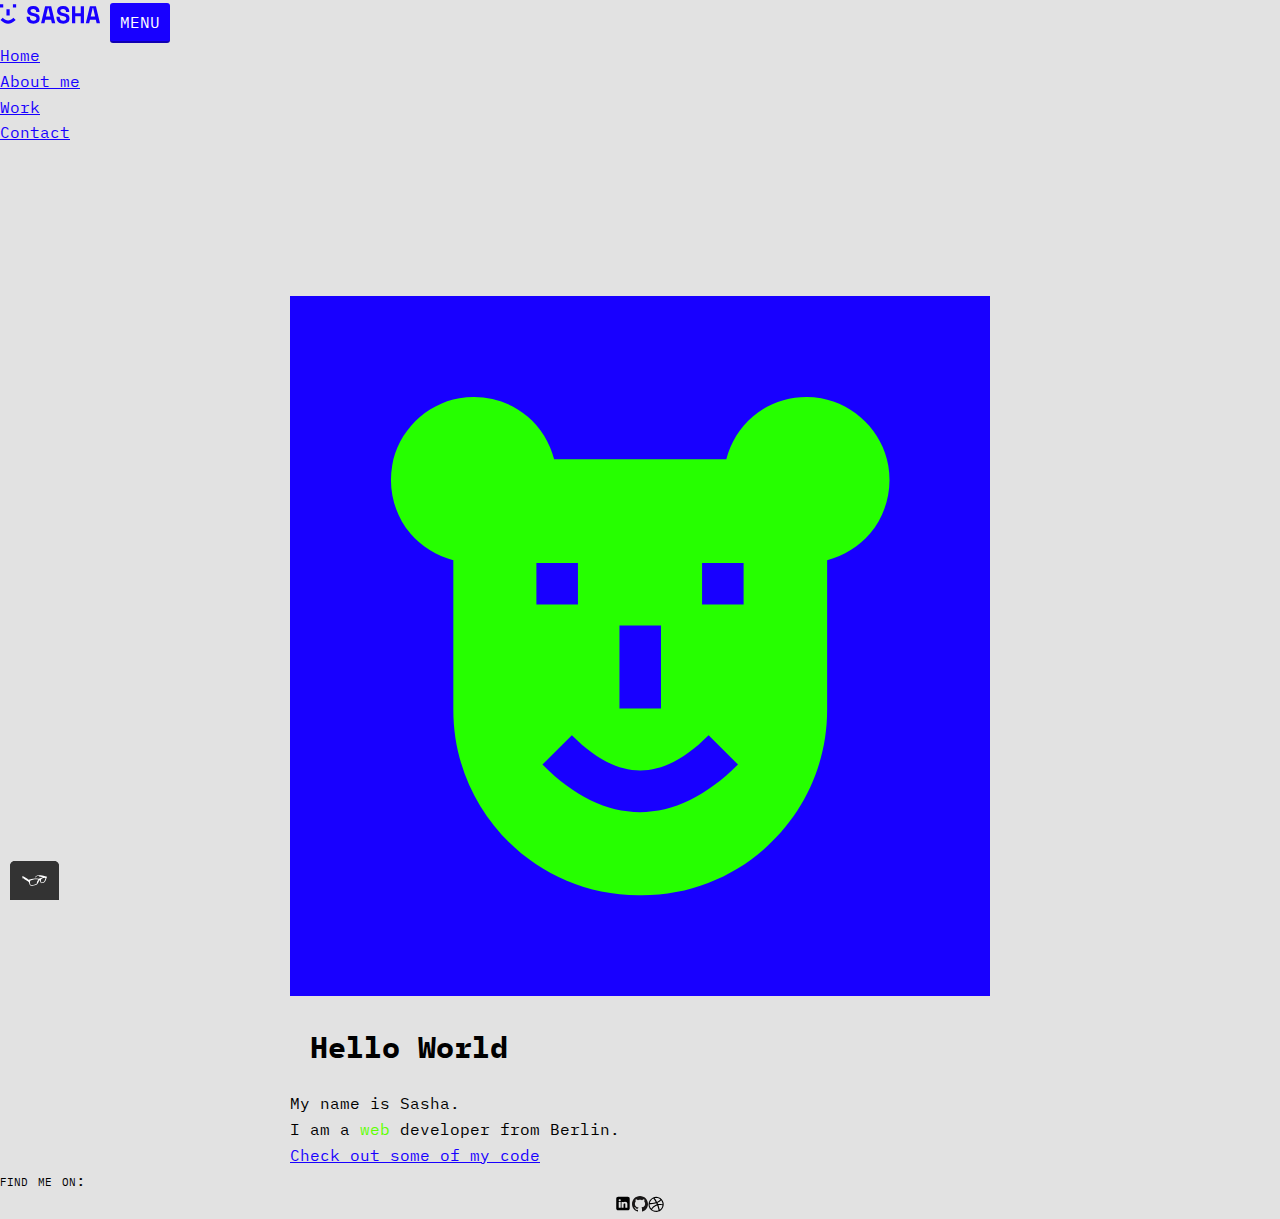
<file: index.html>
<!DOCTYPE html>
<html lang="en" class="h-100">
  <head>
    <meta name="viewport" content="width=device-width, initial-scale=1" />
    <meta charset="utf-8" />
    <title>Sasha Alexandra</title>
    <link rel="shortcut icon" href="img/fav-icon.svg" />
    <link rel="preconnect" href="https://fonts.googleapis.com" />
    <link rel="preconnect" href="https://fonts.gstatic.com" crossorigin />
    <link
      href="https://fonts.googleapis.com/css2?family=IBM+Plex+Mono&display=swap"
      rel="stylesheet"
    />
    <link rel="preconnect" href="https://fonts.googleapis.com" />
    <link rel="preconnect" href="https://fonts.gstatic.com" crossorigin />
    <link
      href="https://fonts.googleapis.com/css2?family=IBM+Plex+Mono:wght@400;700&display=swap"
      rel="stylesheet"
    />
    <link
      href="https://fonts.googleapis.com/css2?family=IBM+Plex+Mono:ital,wght@0,400;0,700;1,400&display=swap"
      rel="stylesheet"
    />
    <link
      href="https://cdn.jsdelivr.net/npm/bootstrap@5.0.2/dist/css/bootstrap.min.css"
      rel="stylesheet"
      integrity="sha384-EVSTQN3/azprG1Anm3QDgpJLIm9Nao0Yz1ztcQTwFspd3yD65VohhpuuCOmLASjC"
      crossorigin="anonymous"
    />

    <link rel="stylesheet" href="css/styles.css" />
  </head>

  <body class="d-flex flex-column h-100">
    <nav class="navbar navbar-expand-lg">
      <div class="container-fluid">
        <a class="navbar-brand" href="index.html">
          <img
            src="img/logo.svg"
            alt="Personal logo of Sasha Alexandra, consist of a text in uppercase and of an smile icon"
          />
        </a>
        <button
          class="navbar-toggler"
          type="button"
          data-bs-toggle="collapse"
          data-bs-target="#navbarSupportedContent"
          aria-controls="navbarSupportedContent"
          aria-expanded="false"
          aria-label="Toggle navigation"
        >
          MENU
        </button>
        <div class="collapse navbar-collapse" id="navbarSupportedContent">
          <ul class="navbar-nav flex-row flex-wrap ms-md-auto">
            <li role="presentation" class="nav-item">
              <a
                href="index.html"
                class="nav-link active"
                role="menuitem"
                aria-current="page"
                >Home</a
              >
            </li>
            <li role="presentation" class="nav-item">
              <a href="about.html" class="nav-link" role="menuitem">About me</a>
            </li>
            <li role="presentation" class="nav-item">
              <a href="work.html" class="nav-link" role="menuitem">Work</a>
            </li>
            <li role="presentation" class="nav-item">
              <a href="contact.html" class="nav-link" role="menuitem"
                >Contact</a
              >
            </li>
          </ul>
        </div>
      </div>
    </nav>
    <main class="flex-shrink-0" id="layout">
      <div class="row pt-lg-5">
        <div class="col-sm-6">
          <div class="card bg-transparent border-0">
            <div class="card-body">
              <p class="card-text text-end">
                <img
                  src="img/Sasha-Alexandra-photo-01.svg"
                  class="w-75 rounded-circle"
                  alt="Sasha Alexandra Photo"
                />
              </p>
            </div>
          </div>
        </div>
        <div class="col-sm-6">
          <div class="card bg-transparent border-0">
            <div class="card-body">
              <h1 class="px-0">Hello World</h1>
              <p class="card-text">
                My name is Sasha.<br />
                I am a
                <span class="bg-dark px-1" style="color: rgb(94, 255, 0)"
                  >web</span
                >
                developer from Berlin.
              </p>
              <p>
                <a
                  href="https://codepen.io/sashaalexandra/pen/gOoNjoa"
                  target="_blank"
                  >Check out some of my code</a
                >
              </p>
            </div>
          </div>
        </div>
      </div>
    </main>

    <footer class="footer mt-auto py-3 text-center">
      <div class="container">
        <p class="small-caps">find me on:</p>
        <div class="social-media">
          <ul>
            <li>
              <a href="" target="_blank"
                ><img src="img/linkedin.svg" alt="linkedin-icon"
              /></a>
            </li>
            <li>
              <a href="" target="_blank"
                ><img src="img/github.svg" alt="github-icon"
              /></a>
            </li>
            <li>
              <a href="" target="_blank"
                ><img src="img/dribble.svg" alt="dribble-icon"
              /></a>
            </li>
          </ul>
        </div>
      </div>
    </footer>
    <script
      src="https://cdn.jsdelivr.net/npm/bootstrap@5.0.2/dist/js/bootstrap.bundle.min.js"
      integrity="sha384-MrcW6ZMFYlzcLA8Nl+NtUVF0sA7MsXsP1UyJoMp4YLEuNSfAP+JcXn/tWtIaxVXM"
      crossorigin="anonymous"
    ></script>
    <script src="js/tota11y.min.js"></script>
  </body>
</html>
</file>
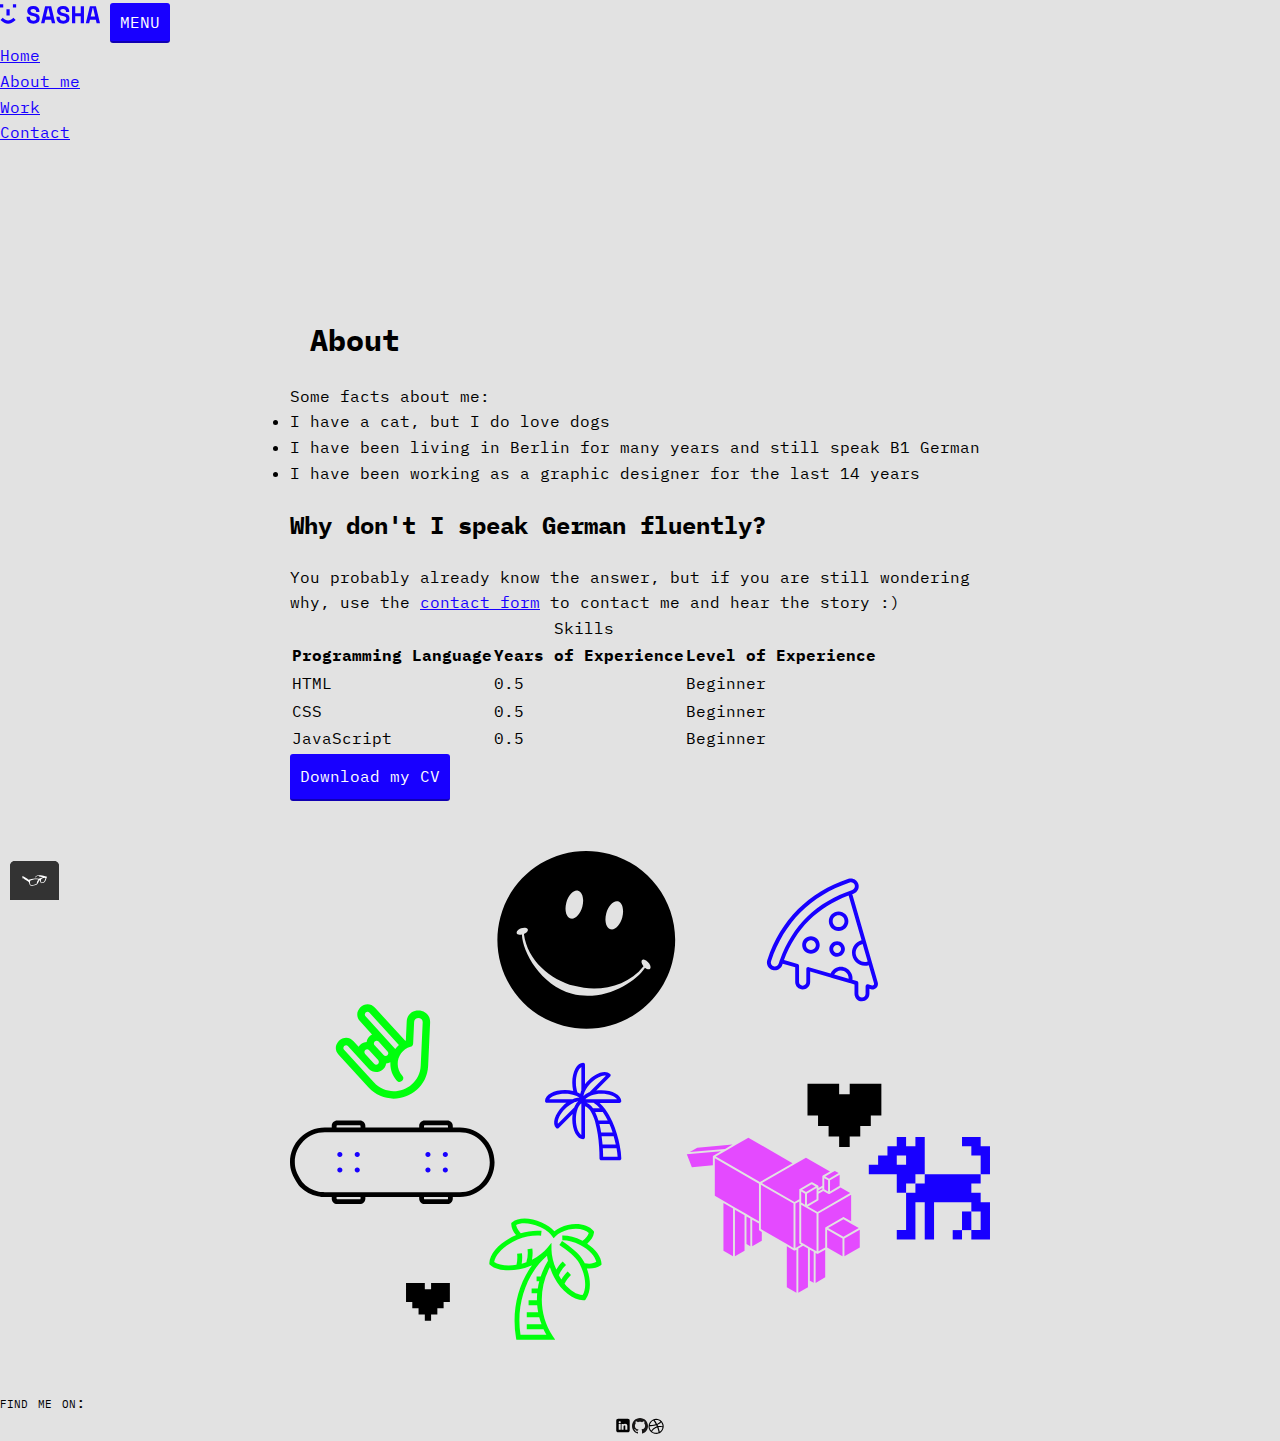
<file: about.html>
<!DOCTYPE html>
<html lang="en">
  <head>
    <meta name="viewport" content="width=device-width, initial-scale=1" />
    <meta charset="utf-8" />
    <title>Sasha Alexandra</title>
    <link rel="shortcut icon" href="img/fav-icon.svg" />
    <link rel="preconnect" href="https://fonts.googleapis.com" />
    <link rel="preconnect" href="https://fonts.gstatic.com" crossorigin />
    <link
      href="https://fonts.googleapis.com/css2?family=IBM+Plex+Mono&display=swap"
      rel="stylesheet"
    />
    <link rel="preconnect" href="https://fonts.googleapis.com" />
    <link rel="preconnect" href="https://fonts.gstatic.com" crossorigin />
    <link
      href="https://fonts.googleapis.com/css2?family=IBM+Plex+Mono:wght@400;700&display=swap"
      rel="stylesheet"
    />
    <link
      href="https://fonts.googleapis.com/css2?family=IBM+Plex+Mono:ital,wght@0,400;0,700;1,400&display=swap"
      rel="stylesheet"
    />
    <link
      href="https://cdn.jsdelivr.net/npm/bootstrap@5.0.2/dist/css/bootstrap.min.css"
      rel="stylesheet"
      integrity="sha384-EVSTQN3/azprG1Anm3QDgpJLIm9Nao0Yz1ztcQTwFspd3yD65VohhpuuCOmLASjC"
      crossorigin="anonymous"
    />

    <link rel="stylesheet" href="css/styles.css" />
  </head>

  <body class="d-flex flex-column h-100">
    <nav class="navbar navbar-expand-lg">
      <div class="container-fluid">
        <a class="navbar-brand" href="index.html">
          <img
            src="img/logo.svg"
            alt="Personal logo of Sasha Alexandra, consist of a text in uppercase and of an smile icon"
          />
        </a>
        <button
          class="navbar-toggler"
          type="button"
          data-bs-toggle="collapse"
          data-bs-target="#navbarSupportedContent"
          aria-controls="navbarSupportedContent"
          aria-expanded="false"
          aria-label="Toggle navigation"
        >
          MENU
        </button>
        <div class="collapse navbar-collapse" id="navbarSupportedContent">
          <ul class="navbar-nav flex-row flex-wrap ms-md-auto">
            <li role="presentation" class="nav-item">
              <a
                href="index.html"
                class="nav-link active"
                role="menuitem"
                aria-current="page"
                >Home</a
              >
            </li>
            <li role="presentation" class="nav-item">
              <a href="about.html" class="nav-link" role="menuitem">About me</a>
            </li>
            <li role="presentation" class="nav-item">
              <a href="work.html" class="nav-link" role="menuitem">Work</a>
            </li>
            <li role="presentation" class="nav-item">
              <a href="contact.html" class="nav-link" role="menuitem"
                >Contact</a
              >
            </li>
          </ul>
        </div>
      </div>
    </nav>
    <main class="flex-shrink-0" id="layout">
      <h1 class="px-0">About</h1>
      <p>Some facts about me:</p>
      <ul>
        <li>I have a cat, but I do love dogs</li>
        <li>
          I have been living in Berlin for many years and still speak B1 German
        </li>
        <li>I have been working as a graphic designer for the last 14 years</li>
      </ul>
      <h2>Why don't I speak German fluently?</h2>
      <p>
        You probably already know the answer, but if you are still wondering
        why, use the <a href="contact.html#contact-form">contact form</a> to
        contact me and hear the story :)
      </p>

      <table>
        <caption>
          Skills
        </caption>
        <thead>
          <tr>
            <th scope="col">Programming Language</th>
            <th scope="col">Years of Experience</th>
            <th scope="col">Level of Experience</th>
          </tr>
        </thead>
        <tbody>
          <tr>
            <td>HTML</td>
            <td>0.5</td>
            <td>Beginner</td>
          </tr>
          <tr>
            <td>CSS</td>
            <td>0.5</td>
            <td>Beginner</td>
          </tr>
          <tr>
            <td>JavaScript</td>
            <td>0.5</td>
            <td>Beginner</td>
          </tr>
        </tbody>
      </table>
      <a
        href="CV-Tiede.pdf"
        target="_blank"
        class="button"
        download
        title="CV-Tiede"
        >Download my CV</a
      >

      <!-- Generator: Adobe Illustrator 26.2.1, SVG Export Plug-In . SVG Version: 6.00 Build 0)  -->
      <svg
        version="1.1"
        id="about-picture"
        class="illustration"
        height="auto"
        xmlns="http://www.w3.org/2000/svg"
        xmlns:xlink="http://www.w3.org/1999/xlink"
        x="0px"
        y="0px"
        viewBox="0 0 578.0355 403.5803"
        style="enable-background: new 0 0 578.0355 403.5803"
        xml:space="preserve"
      >
        <style type="text/css">
          .st0 {
            fill: #1800ff;
          }

          .st1 {
            fill: #00ff0c;
          }

          .st2 {
            fill: #e44aff;
          }
        </style>
        <g>
          <path
            class="skateboard"
            d="M6.8511,275.6226c0.0374,0.0551,0.0777,0.1082,0.1206,0.1591c0.456,0.5428,0.9548,1.0857,1.4543,1.5852
   c3.9678,3.9751,9.0163,6.6965,14.518,7.826c0.9376,0.1922,1.8745,0.3217,2.8348,0.4279c0.9807,0.1051,1.9664,0.1557,2.9527,0.1516
   l5.7467-0.0002l0.0002,1.3119c-0.0024,2.4578,1.9881,4.4521,4.4458,4.4545c0.0024,0,0.0048,0,0.0072,0l18.8477,0.0007
   l0.0007-0.0007c2.4571-0.0046,4.4478-1.9953,4.4524-4.4524l0.0005-1.3139l44.4538,0.0002l-0.0006,1.3138
   c0.0051,2.4582,1.997,4.4494,4.4551,4.4538l18.847-0.0014c2.4577,0.0016,4.4514-1.9894,4.4531-4.4471c0-0.002,0-0.004,0-0.006
   l0.0002-1.3129l5.7467-0.0002c15.868,0,28.7315-12.8636,28.7315-28.7315c0-15.868-12.8636-28.7315-28.7315-28.7315l-5.7461,0.0001
   l-0.0008-1.3132c-0.0029-2.4582-1.9949-4.4501-4.4531-4.4531l-18.8477-0.0007c-2.4582,0.0029-4.4502,1.9949-4.4531,4.4531v1.3138
   l-44.455,0l0-1.3137c-0.0029-2.4582-1.9949-4.4502-4.4531-4.4531l-18.8464,0.0007c-2.4577-0.0024-4.452,1.988-4.4544,4.4457
   c0,0.0025,0,0.0049,0,0.0074l-0.0002,1.3129l-5.7467,0.0002C12.864,228.3088,0.0005,241.1715,0,257.0389
   c0,0.0006,0,0.0013,0,0.0019C0,263.0963,1.9847,268.48,6.8511,275.6226z M57.7784,287.5496L38.93,287.5482
   c-0.2197,0.0353-0.4264-0.1141-0.4618-0.3338c-0.0069-0.0428-0.0068-0.0864,0.0002-0.1291l0-1.3117l19.7736-0.0007l0.0007,1.3124
   C58.2426,287.3435,58.0367,287.5529,57.7784,287.5496z M129.9887,287.5475l-0.0007,0.0007l-18.8464,0.0007
   c-0.256-0.0007-0.4635-0.2076-0.465-0.4636l0.0007-1.3124l19.7737,0.0007l-0.0007,1.3124c0.0016,0.2533-0.2024,0.46-0.4557,0.4615
   C129.9926,287.5475,129.9907,287.5475,129.9887,287.5475L129.9887,287.5475z M38.9313,226.5334l18.8477-0.0007
   c0.2556,0.0002,0.4627,0.2074,0.463,0.463l0,1.313l-19.7736-0.0007l0-1.313c-0.0004-0.2546,0.2057-0.4612,0.4603-0.4616
   C38.9295,226.5334,38.9304,226.5334,38.9313,226.5334z M110.6773,228.3086l0-1.3131c0.0006-0.2554,0.2075-0.4624,0.463-0.463
   l18.8477,0.0008c0.2552-0.0001,0.4622,0.2068,0.4623,0.4621c0,0.0005,0,0.001,0,0.0016l0.0014,1.3124l-9.8872,0L110.6773,228.3086z
    M28.7315,232.2995h111.4564c13.6642-0.0216,24.7588,11.038,24.7804,24.7022c0.0216,13.6642-11.038,24.7588-24.7022,24.7804
   c-0.0261,0-0.0521,0.0001-0.0782,0H28.7315c-0.8394,0.0041-1.6784-0.0382-2.5131-0.1267
   c-0.8363-0.0937-1.6547-0.2039-2.4711-0.3713c-5.3164-1.0662-10.1234-3.8799-13.6561-7.9934
   c-5.0614-7.4505-6.1009-11.8877-6.1009-16.2499C3.9903,243.3766,15.0673,232.2996,28.7315,232.2995L28.7315,232.2995z"
          />
          <path
            class="st0"
            d="M126.7508,252.0579c0.3738,0.3747,0.8816,0.5849,1.4109,0.5841h0.2342c1.1018,0,1.9951-0.8932,1.9951-1.9951
   c0-1.1018-0.8932-1.9951-1.9951-1.9951h-0.2342c-1.102,0.0002-1.9951,0.8936-1.995,1.9956
   c0.0001,0.5289,0.2102,1.0362,0.5841,1.4103L126.7508,252.0579z"
          />
          <path
            class="st0"
            d="M126.7495,264.8454c0.3711,0.3717,0.8739,0.5819,1.3991,0.5849l0.2356,0.0014
   c1.1022,0.0032,1.9984-0.8877,2.0016-1.99c0.0032-1.0977-0.8806-1.9919-1.9782-2.0016l-0.2356-0.0014
   c-1.1022-0.0061-2.0007,0.8825-2.0068,1.9847C126.1623,263.9564,126.3727,264.4684,126.7495,264.8454z"
          />
          <path
            class="st0"
            d="M112.3837,252.0572c0.3738,0.3747,0.8816,0.5849,1.4109,0.5841h0.2342
   c1.1018,0.0074,2.001-0.8798,2.0084-1.9816c0.0074-1.1018-0.8798-2.001-1.9816-2.0084c-0.0089-0.0001-0.0178-0.0001-0.0267,0
   h-0.2342c-1.102,0.0002-1.9951,0.8936-1.995,1.9956C111.7997,251.1758,112.0098,251.6831,112.3837,252.0572L112.3837,252.0572z"
          />
          <path
            class="st0"
            d="M112.3837,264.8461c0.3738,0.3747,0.8816,0.5849,1.4109,0.5841h0.2342c1.1018,0,1.9951-0.8932,1.9951-1.9951
   s-0.8932-1.9951-1.9951-1.9951h-0.2342c-1.102,0.0002-1.9951,0.8936-1.995,1.9956c0.0001,0.5289,0.2102,1.0362,0.5841,1.4103
   V264.8461z"
          />
          <path
            class="st0"
            d="M54.0101,252.0572c0.3738,0.3747,0.8816,0.5849,1.4109,0.5841h0.2342c1.1018,0,1.9951-0.8932,1.9951-1.9951
   s-0.8932-1.9951-1.9951-1.9951l0,0H55.421c-1.102,0.0002-1.9951,0.8936-1.995,1.9956c0.0001,0.5289,0.2102,1.0362,0.5841,1.4103
   V252.0572z"
          />
          <path
            class="st0"
            d="M54.0101,264.8461c0.3738,0.3747,0.8816,0.5849,1.4109,0.5841h0.2342
   c1.1019-0.0018,1.9936-0.8965,1.9917-1.9984c-0.0018-1.0992-0.8925-1.9899-1.9917-1.9917H55.421
   c-1.102,0.0002-1.9951,0.8936-1.995,1.9956c0.0001,0.5289,0.2102,1.0362,0.5841,1.4103V264.8461z"
          />
          <path
            class="st0"
            d="M39.6437,252.0572c0.3738,0.3747,0.8816,0.5849,1.4109,0.5841h0.2342c1.1018,0,1.9951-0.8932,1.9951-1.9951
   c0-1.1019-0.8932-1.9951-1.9951-1.9951l0,0h-0.2342c-1.102,0.0002-1.9951,0.8936-1.995,1.9956
   c0.0001,0.5289,0.2102,1.0362,0.5841,1.4103V252.0572z"
          />
          <path
            class="st0"
            d="M39.6437,264.8461c0.3738,0.3747,0.8816,0.5849,1.4109,0.5841h0.2342c1.1018,0,1.9951-0.8932,1.9951-1.9951
   c0-1.1018-0.8932-1.9951-1.9951-1.9951l0,0h-0.2342c-1.102,0.0002-1.9951,0.8936-1.995,1.9956
   c0.0001,0.5289,0.2102,1.0362,0.5841,1.4103L39.6437,264.8461z"
          />
        </g>
        <g>
          <path
            class="pizza"
            d="M485.3557,108.5358l-21.059-72.929c0.3593-0.1248,0.7129-0.2546,1.0753-0.3765
   c3.2852-1.1835,5.0389-4.7599,3.963-8.082c-1.1013-3.3998-4.7501-5.2633-8.15-4.162
   c-33.1953,11.2289-55.7167,33.7504-67.0091,66.9297c-0.028,0.0823-0.0544,0.1652-0.0791,0.2487
   c-1.0175,3.435,0.9422,7.0445,4.3772,8.0621c0.6236,0.1807,1.2698,0.2715,1.9191,0.2696c2.7719,0.0234,5.238-1.7556,6.0903-4.3932
   c0.1208-0.3589,0.2495-0.7091,0.3731-1.0649l10.3325,2.984v12.0696c-0.0162,1.644,0.6364,3.224,1.808,4.3774
   c1.1569,1.1505,2.7214,1.7972,4.353,1.7994c3.4161,0.0048,6.1893-2.7607,6.194-6.1768v-8.501l16.9876,4.902
   c0.1173,0.0712,0.2415,0.1334,0.3793,0.1733l15.1147,4.3615c0.0733,0.0121,0.1473,0,0.2213,0l3.9023,1.126v7.8191
   c-0.0172,1.6318,0.6297,3.2004,1.7922,4.3456c1.1538,1.1729,2.7321,1.8305,4.3774,1.8239
   c3.4012-0.0087,6.1537-2.7684,6.1537-6.1696v-4.2505l1.3163,0.3648c0.8146,0.2369,1.6796,0.2382,2.4948,0.0035
   C484.6658,113.4049,486.0412,110.918,485.3557,108.5358z M477.0377,91.2186c-0.1727,0.0565-0.347,0.1072-0.5233,0.1511
   c-4.0453,1.0098-8.1432-1.4511-9.153-5.4964c-1.0092-4.0432,1.4487-8.1387,5.4902-9.1511L477.0377,91.2186z M404.5323,90.124
   c-0.1324,0.1739-0.2333,0.3758-0.2856,0.6027c-0.0244,0.1061-0.0374,0.2121-0.04,0.3168c-0.2433,0.6833-0.4874,1.366-0.7209,2.0604
   c-0.5661,1.6709-2.3564,2.5906-4.0444,2.0777c-0.0464-0.0137-0.0925-0.0284-0.1382-0.0441
   c-1.7234-0.591-2.6414-2.4672-2.0504-4.1906c10.8959-32.2119,32.7512-54.0355,64.9472-65.0265
   c1.6744-0.5324,3.4723,0.3411,4.0887,1.9864c0.6392,1.7061-0.2256,3.6074-1.9318,4.2466
   C434.7199,42.2012,415.1141,61.1526,404.5323,90.124z M461.3117,105.4001l-11.9362-3.4457c1.0771-2.0195,3.157-3.307,5.4491-3.3593
   c3.5028-0.0799,6.4072,2.6949,6.4871,6.1977C461.3259,104.995,461.3234,105.1978,461.3117,105.4001z M481.9616,110.7245
   c-0.3418,0.3373-0.8386,0.4645-1.3005,0.3331l-3.3306-0.9516c-0.4792-0.1398-0.9963-0.0458-1.3957,0.2538
   c-0.3994,0.2995-0.6344,0.7696-0.6344,1.2688v6.3441c0.0049,0.8054-0.3162,1.5785-0.8903,2.1434
   c-1.1738,1.155-3.0616,1.1398-4.2166-0.034c-0.5667-0.5545-0.8818-1.3167-0.8723-2.1094v-9.0085
   c0.0271-0.7328-0.4517-1.3885-1.1578-1.5861l-3.7671-1.0875c0.0849-0.494,0.1332-0.9945,0.1351-1.4977
   c-0.162-4.2121-3.0759-7.8157-7.1608-8.856c-4.493-1.1442-9.0496,1.1188-10.9523,5.1639l-18.0322-5.2054
   c-0.1588-0.0447-0.3237-0.0643-0.4885-0.0581c-0.8754,0.0327-1.5584,0.7688-1.5257,1.6441v10.6739
   c0,1.6643-1.3492,3.0134-3.0134,3.0134c-0.7971-0.0081-1.5595-0.3267-2.1252-0.8882c-0.5676-0.5604-0.8825-1.3277-0.8723-2.1252
   v-13.259c0.0271-0.7328-0.4517-1.3885-1.1578-1.5861l-11.2645-3.256c9.8314-25.9991,27.3487-43.5213,53.355-53.3582l10.6899,37.02
   c-4.5927,1.2156-7.9208,5.3938-7.9122,10.3002c0.0175,5.9202,4.817,10.7127,10.7373,10.7214
   c1.0579,0.0024,2.1013-0.1734,3.1054-0.4838l4.3806,15.1702C482.4297,109.8857,482.3019,110.3844,481.9616,110.7245z"
          />
          <path
            class="st0"
            d="M453.0328,49.8533c-4.4585,0-8.0728,3.6143-8.0728,8.0728s3.6143,8.0728,8.0728,8.0728
   c4.4584,0,8.0728-3.6143,8.0728-8.0728S457.4912,49.8533,453.0328,49.8533z M457.9335,57.9419
   c0.0001,2.7066-2.1941,4.9008-4.9008,4.9008c-2.7066,0-4.9008-2.1942-4.9008-4.9008c-0.0001-2.7066,2.1941-4.9008,4.9008-4.9008
   c0.0052,0,0.0106,0,0.0159,0c2.6979,0,4.8849,2.1871,4.8849,4.8849C457.9335,57.9314,457.9335,57.9367,457.9335,57.9419z"
          />
          <path
            class="st0"
            d="M430.1942,70.4398c-3.9942,0-7.2322,3.238-7.2322,7.2322c0,3.9942,3.2379,7.2322,7.2322,7.2322
   s7.2322-3.238,7.2322-7.2322C437.4264,73.6777,434.1884,70.4398,430.1942,70.4398z M430.1942,81.7322
   c-2.2424,0-4.0602-1.8178-4.0602-4.0602s1.8178-4.0602,4.0602-4.0602s4.0602,1.8178,4.0602,4.0602
   S432.4365,81.7322,430.1942,81.7322z"
          />
          <path
            class="st0"
            d="M451.7971,74.4683c-3.5563-0.0004-6.4395,2.8822-6.4399,6.4385c-0.0004,3.5563,2.8822,6.4395,6.4385,6.4399
   c3.5195,0.0004,6.3872-2.825,6.4392-6.3441c0.0005-0.0315,0.0007-0.063,0.0007-0.0945
   C458.236,77.3519,455.3533,74.4686,451.7971,74.4683z M451.7957,84.1905c-1.8044,0-3.2672-1.4628-3.2672-3.2672
   c0-1.8044,1.4627-3.2672,3.2672-3.2672s3.2672,1.4628,3.2672,3.2672C455.0629,82.7277,453.6001,84.1905,451.7957,84.1905z"
          />
        </g>
        <path
          class="st1"
          d="M256.4195,342.2803l0.8-0.6v-1c-0.1-5.5-4.7-11.7-11.8-16.4c3.2-2.7,5.1-5.8,5.6-9l0.1-0.9l-0.6-0.7
c-4.1-4.9-12.5-6.8-21.2-4.8c-4,0.9-8.1,2.8-11,5.1c-2.6-2.9-5.8-5-10.5-7.2c-9.5-4.3-19.3-4.4-24.3-0.2l-0.8,0.6v1
c0.1,2.9,1.5,6,3.9,9c-0.1,0-0.1,0-0.2,0.1c-12.6,5.4-21.5,14.8-21.8,23v0.9l0.7,0.6c6.4,5.7,20.9,6,33,0.9c0.6-0.2,1.1-0.5,1.6-0.7
c-11.9,16.3-17,38.4-13.3,59.9l0.3,1.7h32.1l-2.1-3.1c-11.2-16.8-11.9-39-2.3-56.7c1,2.8,2.1,5.5,3.5,8.2c6,11.4,15.6,18.9,24,18.9
c0.2,0,0.4,0,0.6,0h0.9l0.6-0.8c4.3-5.8,4.5-15.5,0.9-25.4c0.7,0.1,1.5,0.1,2.2,0.1
C251.0195,344.7803,254.1195,343.8803,256.4195,342.2803z M207.0195,351.2803h-3.4v4h2.2c-0.5,2-0.9,3.9-1.2,5.9h-5.1v4h4.6
c-0.2,2-0.2,3.9-0.2,5.9h-6.9v4h7.1c0.2,2,0.4,4,0.8,5.9h-9.4v4h10.3c0.5,2,1.1,4,1.9,5.9h-12.2v4h13.8c0.7,1.6,1.5,3.1,2.4,4.6
h-21.4c-3.8-24.8,4.7-50.2,21.9-65.2c0.2,1.3,0.5,2.7,0.8,4.1C210.5195,342.5803,208.5195,346.8803,207.0195,351.2803z
M243.3195,340.3803c-0.2-0.5-0.4-0.9-0.7-1.4c-3.5-6.7-11.5-12.5-18-16.9l-2.2,3.3c6.1,4.1,13.6,9.5,16.7,15.4
c5.1,9.7,6.1,20.2,2.5,25.9c-4.8-0.2-10.3-3.7-14.9-9.3c1.4-2.8,3.2-5.3,5.3-7.3l-2.7-2.9c-2,1.9-3.8,4.1-5.2,6.6
c-0.7-1.1-1.4-2.3-2.1-3.5c1.4-3.3,3.4-6.2,5.9-8.5l-2.7-2.9c-2.1,1.9-3.9,4.3-5.3,6.8c-2.5-5.8-3.9-11.8-4-16.7v-5.5l-3.5,4.3
c-3,3.6-7.5,7.1-12.6,9.7c0.6-3.1,0.7-6.2,0.3-9.2l-4,0.5c0.5,3.4,0.2,7-0.9,10.5l0.3,0.1c-1.4,0.5-2.8,1-4.2,1.4
c0.5-2.9,0.6-5.9,0.2-8.7l-4,0.5c0.4,2.9,0.2,6-0.5,9.1c-7.7,1.2-14.8,0.2-18.4-2.3c1-6.4,8.9-14,19.3-18.5
c6.2-2.6,13.2-3.8,19.4-3.2l0.4-4c-5.4-0.5-11.5,0.2-17.2,1.9c-2.1-2.3-3.4-4.6-3.8-6.7c4.1-2.5,12-2,19.3,1.4
c5,2.3,7.9,4.4,10.3,7.6l1.4,1.8l1.6-1.6c2.4-2.3,6.7-4.5,10.8-5.5c7.7-1.8,13.7,0,16.6,2.8c-0.6,2.2-2.5,4.5-5.1,6.5
c-0.2-0.1-0.3-0.2-0.5-0.3c-5.5-2.8-11.3-4.2-16.3-4.1l0.1,4c4.4-0.1,9.4,1.2,14.3,3.6c8.3,4.1,12.9,10,13.7,14.2
C250.8195,340.7803,247.2195,341.0803,243.3195,340.3803z"
        />
        <g>
          <polygon
            class="st2"
            points="350.8089,260.3188 350.8089,284.7734 357.531,288.6739 357.5327,288.6739 367.0428,294.1436 
   367.0444,294.1452 376.5577,299.6487 381.3055,302.39 387.256,305.8274 387.256,274.7102 350.8089,253.6754 	"
          />
          <path
            class="st2"
            d="M418.1722,329.2048l-1.1689,0.6753h-0.0016c-0.0128,0.008-0.0289,0.008-0.0402,0.0145
   c-0.1093,0.0547-0.2283,0.0949-0.3601,0.0949s-0.2508-0.0386-0.3618-0.0965c-0.0113-0.0048-0.0241-0.0032-0.0338-0.0096
   c-0.0032-0.0016-0.0048,0-0.0064-0.0016l-5.9328-3.4214v33.8409l7.9055,4.5581V329.2048z"
          />
          <path
            class="st2"
            d="M420.5453,289.3733l-3.14,1.8136v36.6063l1.1689-0.6753l3.5516-2.0516l-1.1801-0.6913
   c-0.0289-0.0177-0.045-0.0434-0.0707-0.0627c-0.045-0.0338-0.09-0.0691-0.127-0.1125c-0.0338-0.0386-0.0579-0.0804-0.0836-0.1238
   c-0.0257-0.0434-0.0482-0.0868-0.0659-0.1367c-0.0193-0.0531-0.0273-0.1061-0.0338-0.164
   c-0.0048-0.0338-0.0193-0.0611-0.0193-0.0948v-32.9566C420.5453,290.7238,420.5453,289.3733,420.5453,289.3733z"
          />
          <path
            class="st2"
            d="M387.584,313.3358c-0.045-0.0338-0.0884-0.0692-0.1254-0.111c-0.0338-0.0386-0.0595-0.082-0.0852-0.1254
   c-0.0257-0.0434-0.0482-0.0868-0.0659-0.1367c-0.0177-0.0531-0.0257-0.1045-0.0338-0.1624
   c-0.0032-0.0338-0.0193-0.0611-0.0193-0.0965v-5.0228l-5.5485-3.2043v21.9432l7.9055-4.5581v-7.3235l-1.9583-1.1399
   C387.6273,313.3809,387.6097,313.3551,387.584,313.3358z"
          />
          <path
            class="st2"
            d="M436.0091,332.6245c-0.0129,0.0064-0.0273,0.0048-0.037,0.0113c-0.1093,0.0547-0.2283,0.0948-0.3601,0.0948
   s-0.2508-0.0386-0.3618-0.0948c-0.0129-0.008-0.0273-0.008-0.0386-0.0145c-0.0016-0.0016-0.0032-0.0016-0.0048-0.0016
   l-1.148-0.6689v24.6813l7.9055-4.5758v-22.8548l-5.9521,3.4214C436.0107,332.6229,436.0107,332.6229,436.0091,332.6245z"
          />
          <polygon
            class="st2"
            points="425.6951,294.1822 425.6935,294.1822 422.1531,292.1226 422.1531,323.2189 424.1227,324.3701 
   424.1243,324.3701 428.9075,327.1146 428.9091,327.1162 433.6569,329.8575 433.6585,329.8591 433.6601,329.8591 434.8065,330.528 
   434.8065,299.438 425.6951,294.1838 	"
          />
          <polygon
            class="st2"
            points="432.451,331.0168 429.311,329.2032 429.311,354.7976 432.451,356.6257 	"
          />
          <polygon
            class="st2"
            points="427.7032,355.2607 427.7032,328.2771 423.7256,325.9956 419.78,328.2755 419.78,364.8608 
   427.7032,360.3011 	"
          />
          <polygon
            class="st2"
            points="409.8647,324.3701 415.7975,327.7915 415.7975,291.1869 388.8637,275.6379 388.8637,307.2182 
   388.8637,312.2425 390.8221,313.3824 409.8583,324.3685 	"
          />
          <polygon
            class="st2"
            points="369.4142,241.9916 369.3966,242.0012 369.3918,242.0044 359.925,247.4725 359.9218,247.4742 
   359.8977,247.4886 351.6111,252.2831 388.0582,273.3178 414.992,257.7865 378.5321,236.7341 369.4191,241.99 	"
          />
          <polygon
            class="st2"
            points="359.2723,245.9934 365.4623,242.4192 336.3114,245.0335 330.1117,248.606 	"
          />
          <path
            class="st2"
            d="M331.8433,261.1533l17.3578-1.5692v-7.301c0-0.0161,0.0096-0.0305,0.0096-0.0466
   c0.0032-0.0338,0.0064-0.0691,0.0145-0.1045c0.008-0.0354,0.0177-0.0707,0.0289-0.1061c0.0113-0.0338,0.0241-0.0659,0.0386-0.0981
   c0.0096-0.0145,0.008-0.0322,0.0161-0.045c0.0096-0.0145,0.0241-0.0225,0.0338-0.0354c0.0193-0.0305,0.0386-0.0547,0.0643-0.0836
   c0.0257-0.0289,0.0499-0.0531,0.0788-0.0788c0.0289-0.0257,0.053-0.045,0.0852-0.0643c0.0129-0.0097,0.0193-0.0241,0.0338-0.0322
   l6.3669-3.6835l-28.2859,2.5339L331.8433,261.1533z"
          />
          <polygon
            class="st2"
            points="375.3518,325.0679 375.3518,300.8079 367.4463,296.2337 367.4463,334.6648 375.3518,330.0907 	"
          />
          <polygon
            class="st2"
            points="365.8385,295.3044 357.9314,290.7592 357.9314,330.0907 365.8385,334.6664 	"
          />
          <polygon
            class="st2"
            points="380.0997,326.4201 380.0997,303.5492 376.9596,301.7356 376.9596,324.6049 	"
          />
          <polygon
            class="st2"
            points="457.8349,334.6664 470.5059,327.3494 470.5059,312.7088 457.8349,320.0259 	"
          />
          <polygon
            class="st2"
            points="463.7693,307.916 463.7677,307.9143 457.031,304.0139 444.3761,311.3181 457.031,318.6351 
   469.6988,311.3197 	"
          />
          <polygon
            class="st2"
            points="456.2271,320.0259 443.5722,312.7088 443.5722,327.3494 456.2271,334.6664 	"
          />
          <path
            class="st2"
            d="M436.4143,330.536l5.5485-3.1883v-16.0313c0-0.0145,0.0096-0.0257,0.0113-0.037
   c0.0048-0.1222,0.0305-0.2444,0.0965-0.3585c0.0016-0.0032,0.0032-0.0064,0.0048-0.0096c0.0659-0.1125,0.1591-0.1945,0.2621-0.2621
   c0.0113-0.0064,0.0161-0.0209,0.0289-0.0289l14.2628-8.2303c0.0322-0.0193,0.0659-0.0209,0.0997-0.0338
   c0.0499-0.0225,0.0981-0.0418,0.1495-0.0515c0.0547-0.0113,0.1077-0.0128,0.164-0.0113c0.0466,0,0.0932,0,0.1415,0.0096
   c0.0579,0.0113,0.1109,0.0338,0.1672,0.0563c0.0273,0.0129,0.0579,0.0145,0.0852,0.0305l5.9328,3.4343v-21.9544l-26.9514,15.5667
   v31.0995H436.4143z"
          />
          <polygon
            class="st2"
            points="445.1446,270.5749 453.0517,266.0008 449.9101,264.1855 447.9196,265.3416 447.918,265.3416 
   447.9164,265.3432 441.9998,268.7453 	"
          />
          <path
            class="st2"
            d="M417.0034,258.4859l-27.3341,15.7628l26.9322,15.5474l3.9439-2.2766v-7.7865
   c0-0.0177,0.008-0.0322,0.0096-0.0466c0.0016-0.0338,0.0064-0.0675,0.0145-0.1013c0.0064-0.037,0.0161-0.074,0.0289-0.1109
   c0.0129-0.0338,0.0257-0.0659,0.0418-0.0981c0.0064-0.0145,0.0064-0.0305,0.0145-0.0434c0.008-0.0128,0.0209-0.0209,0.0305-0.0338
   c0.0209-0.0322,0.0402-0.0595,0.0659-0.0884c0.0273-0.0305,0.053-0.0547,0.0836-0.082c0.0257-0.0209,0.0466-0.0386,0.0723-0.0563
   c0.0161-0.0096,0.0257-0.0273,0.0418-0.0354l9.5133-5.4858c0.0338-0.0209,0.0723-0.0225,0.1077-0.0354
   c0.0466-0.0193,0.0916-0.0354,0.1399-0.0466c0.053-0.0096,0.1029-0.0112,0.1576-0.0112c0.0515,0,0.0997,0.0016,0.1511,0.0112
   c0.0547,0.0113,0.1045,0.0322,0.1576,0.0531c0.0305,0.0128,0.0627,0.0145,0.0916,0.0322l4.7478,2.7445
   c0.0145,0.008,0.0225,0.0225,0.0338,0.0305c0.0305,0.0209,0.0579,0.0418,0.0868,0.0659c0.0289,0.0257,0.053,0.0498,0.0788,0.0804
   c0.0225,0.0257,0.0418,0.0498,0.0611,0.0804c0.0113,0.0145,0.0257,0.0225,0.0338,0.037s0.008,0.0338,0.0161,0.0482
   c0.0161,0.0305,0.0289,0.0611,0.0386,0.0949c0.0113,0.0338,0.0209,0.0691,0.029,0.1045c0.008,0.037,0.0128,0.0724,0.0145,0.1077
   c0.0016,0.0161,0.0096,0.0305,0.0096,0.045v1.3538l3.1754-1.82v-7.7834c0-0.0177,0.008-0.0305,0.0096-0.0466
   c0.0016-0.037,0.008-0.0724,0.0145-0.1093c0.0081-0.0338,0.0177-0.0675,0.029-0.1013c0.0128-0.0338,0.0241-0.0643,0.0386-0.0965
   c0.008-0.0161,0.008-0.0338,0.0177-0.0498c0.0096-0.0161,0.0257-0.0241,0.0338-0.0386c0.0193-0.0273,0.0386-0.0515,0.0611-0.0772
   c0.0257-0.0289,0.0498-0.0547,0.0788-0.0804c0.0289-0.0241,0.0563-0.045,0.0868-0.0659c0.0145-0.008,0.0209-0.0225,0.0338-0.0305
   l5.9135-3.3989l-19.8064-11.433L417.0034,258.4859C417.005,258.4843,417.005,258.4859,417.0034,258.4859z"
          />
          <polygon
            class="st2"
            points="445.9453,281.0835 453.8524,276.527 453.8524,267.3931 445.9453,271.9689 	"
          />
          <polygon
            class="st2"
            points="434.0026,276.9901 430.8642,275.1748 422.957,279.7345 426.097,281.5497 	"
          />
          <polygon
            class="st2"
            points="422.1531,287.9809 422.1531,290.2592 425.2932,292.0872 425.2932,282.9405 422.1531,281.1253 	"
          />
          <path
            class="st2"
            d="M445.5433,283.1736c-0.0016,0.0016-0.0032,0-0.0064,0.0016c-0.0113,0.0064-0.0241,0.0048-0.0338,0.0097
   c-0.1093,0.0563-0.2299,0.0965-0.3618,0.0965s-0.2508-0.0386-0.3601-0.0949c-0.0145-0.0064-0.0289-0.0064-0.0402-0.0145h-0.0016
   l-4.3475-2.5114l-3.9777,2.2814v5.0404c0,0.0338-0.0161,0.0643-0.0209,0.0981c-0.0064,0.0547-0.0145,0.1077-0.0321,0.1608
   c-0.0177,0.0499-0.0418,0.0949-0.0675,0.1399c-0.0257,0.0418-0.0498,0.0852-0.0836,0.1222
   c-0.037,0.0434-0.082,0.0788-0.1286,0.1125c-0.0257,0.0193-0.0418,0.0466-0.0707,0.0627l-8.3075,4.8073l7.9071,4.5597
   l26.9499-15.5667l-7.9055-4.5581L445.5433,283.1736z"
          />
          <polygon
            class="st2"
            points="436.4143,281.0883 439.5897,279.2683 439.5897,278.3792 436.4143,280.1992 	"
          />
          <polygon
            class="st2"
            points="441.1974,276.9916 441.1974,279.2699 444.3375,281.0835 444.3375,271.9689 441.1974,270.1408 	"
          />
          <polygon
            class="st2"
            points="434.8065,282.4774 434.8065,279.7329 434.8065,278.384 426.9009,282.9421 426.9009,292.0937 
   434.8065,287.5179 	"
          />
        </g>
        <g>
          <polygon
            class="st0"
            points="554.9425,236.0864 554.9425,243.7841 562.6401,243.7841 562.6401,251.4818 570.3378,251.4818 
   570.3378,266.8771 578.0355,266.8771 578.0355,243.7841 570.3378,243.7841 570.3378,236.0864 	"
          />
          <polygon
            class="st0"
            points="501.0588,313.063 501.0588,320.7607 516.4542,320.7607 516.4542,289.9701 524.1519,289.9701 
   524.1519,320.7607 531.8495,320.7607 531.8495,289.9701 562.6401,289.9701 562.6401,297.6677 570.3378,297.6677 570.3378,313.063 
   562.6401,313.063 562.6401,320.7607 578.0355,320.7607 578.0355,289.9701 570.3378,289.9701 570.3378,282.2724 562.6401,282.2724 
   562.6401,274.5747 570.3378,274.5747 570.3378,266.8771 524.1519,266.8771 524.1519,274.5747 516.4542,274.5747 516.4542,282.2724 
   508.7565,282.2724 508.7565,289.9701 508.7565,313.063 	"
          />
          <rect
            x="547.2448"
            y="313.063"
            class="st0"
            width="7.6977"
            height="7.6977"
          />
          <rect
            x="554.9425"
            y="297.6677"
            class="st0"
            width="7.6977"
            height="15.3953"
          />
          <path
            class="st0"
            d="M493.3612,251.4818h-7.6977v7.6977h-7.6977v7.6977h23.093v15.3953h7.6977v-7.6977h7.6977v-7.6977h7.6977
   v-30.7906h-7.6977v7.6977h-7.6977v-7.6977h-7.6977v7.6977h-7.6977V251.4818z M501.0588,259.1794v-7.6977l0,0h7.6977v7.6977
   H501.0588z"
          />
        </g>
        <path
          class="st0"
          d="M269.8813,233.5212c-1.0321-3.4586-2.2813-6.8486-3.74-10.15l0,0l0,0c-1.5598-3.6096-3.5114-7.0368-5.82-10.22
l0,0l0,0c-1.3607-1.8604-2.9125-3.573-4.63-5.11h16.4c0.8284,0,1.5-0.6716,1.5-1.5c0-5-7.25-9-16.5-9
c-1.3984,0.0075-2.7948,0.1077-4.18,0.3l11.45-11.54c0.5854-0.5783,0.5912-1.5217,0.0129-2.1071
c-0.0043-0.0043-0.0086-0.0086-0.0129-0.0129c-1.84-1.84-4.82-2.2-8.39-1c-3.6499,1.3457-6.9463,3.5034-9.64,6.31
c-0.9832,0.9836-1.8986,2.0327-2.74,3.14v-16.18c0-0.8284-0.6716-1.5-1.5-1.5c-5,0-9,7.25-9,16.5
c-0.0008,2.2725,0.261,4.5375,0.78,6.75c-2.2234-0.5112-4.4986-0.7629-6.78-0.75c-9.25,0-16.5,4-16.5,9c0,0.8284,0.6716,1.5,1.5,1.5
h16.17c-1.1177,0.8403-2.1768,1.7557-3.17,2.74c-6.54,6.54-8.87,14.46-5.3,18c0.5856,0.5849,1.5344,0.5849,2.12,0l11.48-11.42
c-0.1923,1.3852-0.2925,2.7816-0.3,4.18c0,9.25,4,16.5,9,16.5c0.8284,0,1.5-0.6716,1.5-1.5v-25.76
c1.9453,0.7919,3.5589,2.229,4.57,4.07c1.7912,2.9858,3.1387,6.2163,4,9.59c0.8552,3.2355,1.5229,6.5176,2,9.83
c0.47,3.1,0.83,6.42,1.07,9.87c0.24,3.45,0.35,6.67,0.35,9.9c0,0.8284,0.6716,1.5,1.5,1.5h15.01c0.8284,0,1.5-0.6716,1.5-1.5
c-0.1089-3.4555-0.5172-6.895-1.22-10.28C271.7195,240.2467,270.8884,236.8587,269.8813,233.5212z M258.2813,215.4512
c1.5578,2.2178,2.9324,4.5589,4.11,7h-7.7c-0.693-2.408-1.5965-4.7504-2.7-7H258.2813z M263.7713,225.4512
c0.94,2.2,1.82,4.54,2.62,7h-9.47c-0.41-2.5-0.88-4.84-1.41-7H263.7713z M258.0913,242.4512c-0.2-2.41-0.45-4.75-0.75-7h9.93
c0.66,2.28,1.25,4.63,1.75,7H258.0913z M270.0913,204.9512h-26c0.0196-0.0421,0.043-0.0823,0.07-0.12
c0.159-0.2242,0.3363-0.4349,0.53-0.63c1.1319-1.0511,2.4703-1.8548,3.93-2.36c2.72-0.9565,5.587-1.427,8.47-1.39
C263.6513,200.4512,268.5813,202.6012,270.0913,204.9512z M248.4513,191.6012c2.3679-2.4732,5.263-4.3805,8.47-5.58
c0.9284-0.3329,1.9041-0.5152,2.89-0.54c0.3357,0.0018,0.6706,0.0353,1,0.1l-13.56,13.62h-0.16c-0.42,0.1733-0.82,0.3533-1.2,0.54
l-0.15,0.07c-0.3943,0.1966-0.7782,0.4135-1.15,0.65l-0.25,0.16c-0.35,0.23-0.69,0.47-1,0.72l-0.06,0.06
c-0.2771,0.228-0.5409,0.4717-0.79,0.73l-0.11,0.11c0.0352-0.3366,0.0919-0.6707,0.17-1c0-0.1,0-0.2,0.07-0.3
c0.07-0.28,0.15-0.56,0.25-0.85l0.11-0.33c0.14-0.39,0.29-0.78,0.47-1.18l0,0
C244.6943,195.9785,246.3869,193.6156,248.4513,191.6012z M240.5913,178.4412v19.21v0.12c-0.19,0.44-0.36,0.88-0.5,1.31v0.09
c-0.14,0.43-0.26,0.86-0.36,1.28c0.0033,0.0232,0.0033,0.0468,0,0.07l-0.12-0.07c-0.27-0.17-0.56-0.33-0.86-0.49l-0.23-0.12
c-0.34-0.18-0.7-0.34-1.07-0.5h-0.07c-0.8515-2.5435-1.2871-5.2077-1.29-7.89
C236.0913,184.8912,238.2413,179.9612,240.5913,178.4412z M227.0913,200.4512c2.8836-0.0338,5.7506,0.4401,8.47,1.4
c0.42,0.16,0.81,0.33,1.18,0.51l0.32,0.16c0.2641,0.1258,0.5212,0.266,0.77,0.42l0.27,0.16c0.2957,0.1856,0.5795,0.3893,0.85,0.61
c-0.26,0-0.54,0-0.81,0h-0.41c-1.0216,0.107-2.0279,0.3284-3,0.66c-0.15,0-0.31,0.13-0.47,0.18c-0.16,0.05-0.63,0.23-0.95,0.37
h-19.22C215.6013,202.6012,220.5313,200.4512,227.0913,200.4512z M221.2313,225.2012c-0.59-2.73,1.37-7.74,6-12.38
c2.021-2.0655,4.3907-3.7581,7-5c0.4-0.18,0.79-0.33,1.18-0.47l0.33-0.11c0.29-0.1,0.58-0.18,0.86-0.25l0.28-0.07
c0.3295-0.0773,0.6635-0.1341,1-0.17l0,0c-0.2907,0.2766-0.5646,0.5705-0.82,0.88l-0.07,0.08c-0.2672,0.3177-0.5143,0.6516-0.74,1
c-0.0301,0.0376-0.0569,0.0778-0.08,0.12c-0.2452,0.3805-0.4689,0.7744-0.67,1.18l-0.08,0.15c-0.21,0.42-0.41,0.86-0.59,1.33v0.09
L221.2313,225.2012z M240.5913,234.4612c-2.35-1.52-4.5-6.45-4.5-13c-0.0338-2.8836,0.4401-5.7506,1.4-8.47
c0.13-0.35,0.27-0.67,0.42-1l0.12-0.25c0.12-0.26,0.25-0.5,0.38-0.74l0.08-0.15c0.16-0.27,0.32-0.52,0.49-0.76l0.13-0.17
c0.13-0.18,0.27-0.35,0.41-0.51l0.13-0.16c0.18-0.18,0.36-0.36,0.54-0.51l0.09-0.07l0.31-0.21
C240.5913,208.4612,240.5913,234.4612,240.5913,234.4612z M244.8913,207.9512h5.78c1.955,1.2388,3.72,2.7546,5.24,4.5h-5.7
C248.9396,210.4428,247.0829,208.8723,244.8913,207.9512z M258.5813,252.4512c0-2.3-0.12-4.64-0.26-7h11.33
c0.4207,2.3159,0.7178,4.6525,0.89,7H258.5813z"
        />
        <g transform="translate(0,-952.36218)">
          <path
            class="smile"
            d="M263.6601,954.881c-39.1499-10.4902-79.3912,12.743-89.8814,51.8931
   c-10.4902,39.1496,12.7432,79.3909,51.8931,89.881c39.1499,10.4902,79.3912-12.7432,89.8814-51.8931
   c10.4902-39.1498-12.7432-79.391-51.8931-89.8812V954.881z M237.8986,985.0831c3.6418,0.9759,5.2099,6.9333,3.502,13.3068
   c-1.7076,6.3731-6.0444,10.7487-9.6862,9.7729c-3.6418-0.9759-5.2097-6.9337-3.5021-13.3068
   C229.92,988.4826,234.2567,984.1074,237.8986,985.0831z M270.8694,993.9176c3.6418,0.9759,5.2099,6.9332,3.502,13.3068
   c-1.7076,6.3731-6.0444,10.7486-9.6862,9.7728c-3.6418-0.9758-5.2097-6.9337-3.5021-13.3068
   C262.8909,997.3171,267.2276,992.9419,270.8694,993.9176z M194.9445,1015.9792c1.9048,0.528,2.0281,2.1253,0.3014,3.6146
   c-0.5793,0.4994-1.3218,0.8894-2.0904,1.2068c2.942,21.9911,21.723,37.6246,41.5055,42.9254
   c19.7122,5.282,43.6793,1.173,57.249-16.2437c-0.5907-0.7191-1.0762-1.5446-1.3577-2.3514
   c-0.7509-2.153,0.1553-3.476,2.0682-2.9795c1.9137,0.4951,4.0979,2.6248,4.8489,4.7776c0.7508,2.1527-0.1689,3.5273-2.0823,3.0311
   c-0.7458-0.1998-1.5316-0.6675-2.2556-1.2668c-7.6639,12.224-34.5237,28.5167-60.2375,21.6268
   c-25.7837-6.9087-40.9308-34.5792-41.3778-48.965c-1.0194,0.2068-2.0564,0.2289-2.8722,0
   c-1.9047-0.528-2.0142-2.1772-0.2876-3.6661c1.7265-1.4888,4.683-2.2403,6.588-1.7133V1015.9792z"
          />
        </g>
        <polygon
          class="heart-g"
          points="488.3389,192.2012 488.3389,218.3475 479.6235,218.3475 479.6235,227.0629 470.9081,227.0629 
470.9081,235.7784 462.1926,235.7784 462.1926,244.4938 453.4772,244.4938 453.4772,235.7784 444.7618,235.7784 444.7618,227.0629 
436.0463,227.0629 436.0463,218.3475 427.3309,218.3475 427.3309,192.2012 453.4772,192.2012 453.4772,200.9167 462.1926,200.9167 
462.1926,192.2012 "
        />
        <polygon
          class="heart-p"
          points="132.0225,356.8237 132.0225,372.3415 126.8499,372.3415 126.8499,377.514 121.6773,377.514 
121.6773,382.6866 116.5047,382.6866 116.5047,387.8592 111.3322,387.8592 111.3322,382.6866 106.1596,382.6866 106.1596,377.514 
100.987,377.514 100.987,372.3415 95.8144,372.3415 95.8144,356.8237 111.3322,356.8237 111.3322,361.9963 116.5047,361.9963 
116.5047,356.8237 "
        />
        <path
          class="st1"
          d="M96.3795,140.8704l-0.7157,15.6811c-0.1719,0.0692-0.3229,0.164-0.4904,0.2389l-24.9763-27.3671
c-7.5058-8.2237-19.8376,3.0306-12.3309,11.2562l9.8634,10.8077c-2.2393,1.1337-4.051,3.3431-4.4693,6.2212
c-3.0146,0.1613-5.3289,1.8536-6.6063,3.8866l-4.1678-4.5645c-7.4875-8.2027-19.8173,3.0499-12.3317,11.2543l24.5442,26.8916
c0.0043,0.0057,0.0106,0.0097,0.015,0.0135c17.035,18.6412,48.207,7.505,49.3616-17.8755l1.6232-35.5663
C116.2847,128.9037,96.9658,128.0238,96.3795,140.8704z M62.3942,136.5477c-1.983-2.1727,1.2937-5.1642,3.2766-2.9897
l24.2387,26.5541c-1.1466,0.9956-2.136,2.1048-3.006,3.2881L62.3942,136.5477z M77.2915,168.5378l-7.4167-8.128
c-1.9838-2.1745,1.2721-5.1533,3.2633-2.9995l7.4272,8.1395C82.5334,167.708,79.2597,170.6941,77.2915,168.5378z M65.3477,164.5435
l7.4186,8.1262c1.9847,2.1746-1.2891,5.1644-3.2756,2.9879l-7.4159-8.1261C60.0821,165.3511,63.3577,162.3632,65.3477,164.5435z
M107.9516,177.0352c-0.9055,19.8413-25.3162,28.696-38.7249,14.0087l-24.5451-26.8917c-1.9856-2.1764,1.2883-5.1663,3.2767-2.9915
l17.0061,18.6316c4.7309,5.1833,13.4052,2.5693,14.4172-4.4167c1.3317-0.0703,2.5156-0.417,3.5399-0.9634
c-0.3242,5.3753,1.3757,10.898,5.312,15.2108c2.7488,3.0117,7.2767-1.1202,4.527-4.1301
c-7.449-8.1634-3.3529-20.8929,6.7194-23.7833c1.2626-0.3632,2.1557-1.4914,2.2157-2.8053l0.8103-17.7543
c0.213-4.668,7.2827-4.3453,7.0699,0.319l-1.6232,35.5663L107.9516,177.0352z"
        />
      </svg>
    </main>
    <footer class="footer mt-auto py-3 text-center">
      <div class="container">
        <p class="small-caps">find me on:</p>
        <div class="social-media">
          <ul>
            <li>
              <a href="" target="_blank"
                ><img src="img/linkedin.svg" alt="linkedin-icon"
              /></a>
            </li>
            <li>
              <a href="" target="_blank"
                ><img src="img/github.svg" alt="github-icon"
              /></a>
            </li>
            <li>
              <a href="" target="_blank"
                ><img src="img/dribble.svg" alt="dribble-icon"
              /></a>
            </li>
          </ul>
        </div>
      </div>
    </footer>
    <script
      src="https://cdn.jsdelivr.net/npm/bootstrap@5.0.2/dist/js/bootstrap.bundle.min.js"
      integrity="sha384-MrcW6ZMFYlzcLA8Nl+NtUVF0sA7MsXsP1UyJoMp4YLEuNSfAP+JcXn/tWtIaxVXM"
      crossorigin="anonymous"
    ></script>
    <script src="js/tota11y.min.js"></script>
  </body>
</html>
</file>
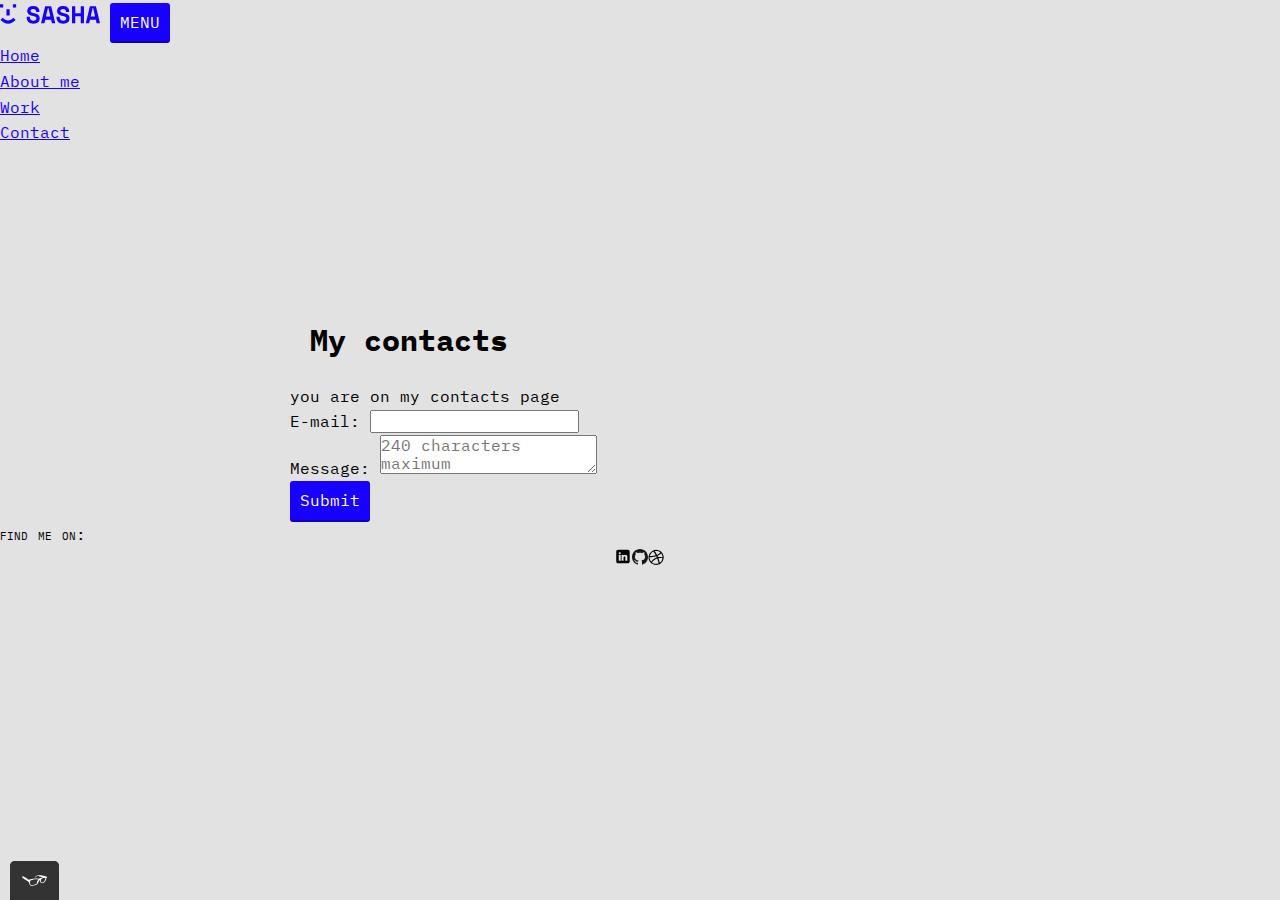
<file: contact.html>
<!DOCTYPE html>
<html lang="en" class="h-100">
  <head>
    <meta name="viewport" content="width=device-width, initial-scale=1" />
    <meta charset="utf-8" />
    <title>Sasha Alexandra</title>
    <link rel="shortcut icon" href="img/fav-icon.svg" />
    <link rel="preconnect" href="https://fonts.googleapis.com" />
    <link rel="preconnect" href="https://fonts.gstatic.com" crossorigin />
    <link
      href="https://fonts.googleapis.com/css2?family=IBM+Plex+Mono&display=swap"
      rel="stylesheet"
    />
    <link rel="preconnect" href="https://fonts.googleapis.com" />
    <link rel="preconnect" href="https://fonts.gstatic.com" crossorigin />
    <link
      href="https://fonts.googleapis.com/css2?family=IBM+Plex+Mono:wght@400;700&display=swap"
      rel="stylesheet"
    />
    <link rel="preconnect" href="https://fonts.googleapis.com" />
    <link rel="preconnect" href="https://fonts.gstatic.com" crossorigin />
    <link
      href="https://fonts.googleapis.com/css2?family=IBM+Plex+Mono:ital,wght@0,400;0,700;1,400&display=swap"
      rel="stylesheet"
    />
    <link
      href="https://cdn.jsdelivr.net/npm/bootstrap@5.0.2/dist/css/bootstrap.min.css"
      rel="stylesheet"
      integrity="sha384-EVSTQN3/azprG1Anm3QDgpJLIm9Nao0Yz1ztcQTwFspd3yD65VohhpuuCOmLASjC"
      crossorigin="anonymous"
    />

    <link rel="stylesheet" href="css/styles.css" />
  </head>

  <body class="d-flex flex-column h-100">
    <nav class="navbar navbar-expand-lg">
      <div class="container-fluid">
        <a class="navbar-brand" href="index.html">
          <img
            src="img/logo.svg"
            alt="Personal logo of Sasha Alexandra, consist of a text in uppercase and of an smile icon"
          />
        </a>
        <button
          class="navbar-toggler"
          type="button"
          data-bs-toggle="collapse"
          data-bs-target="#navbarSupportedContent"
          aria-controls="navbarSupportedContent"
          aria-expanded="false"
          aria-label="Toggle navigation"
        >
          MENU
        </button>
        <div class="collapse navbar-collapse" id="navbarSupportedContent">
          <ul class="navbar-nav flex-row flex-wrap ms-md-auto">
            <li role="presentation" class="nav-item">
              <a
                href="index.html"
                class="nav-link active"
                role="menuitem"
                aria-current="page"
                >Home</a
              >
            </li>
            <li role="presentation" class="nav-item">
              <a href="about.html" class="nav-link" role="menuitem">About me</a>
            </li>
            <li role="presentation" class="nav-item">
              <a href="work.html" class="nav-link" role="menuitem">Work</a>
            </li>
            <li role="presentation" class="nav-item">
              <a href="contact.html" class="nav-link" role="menuitem"
                >Contact</a
              >
            </li>
          </ul>
        </div>
      </div>
    </nav>
    <main class="grid__item" id="layout">
      <h1>My contacts</h1>
      <p class="pb-3">you are on my contacts page</p>
      <form action="#" method="post">
        <div class="mb-3">
          <label class="form-label" for="contact-email">E-mail:</label>
          <input
            type="email"
            id="contact-email"
            class="form-control"
            required
          />
        </div>
        <div class="mb-3">
          <label class="form-label" for="contact-message">Message:</label>
          <textarea
            maxlength="240"
            placeholder="240 characters maximum"
            id="contact-message"
            class="form-control"
            required
          ></textarea>
        </div>
        <button type="submit" class="btn btn-primary">Submit</button>
      </form>
    </main>
    <footer class="footer mt-auto py-3 text-center">
      <div class="container">
        <p class="small-caps">find me on:</p>
        <div class="social-media">
          <ul>
            <li>
              <a href="" target="_blank"
                ><img src="img/linkedin.svg" alt="linkedin-icon"
              /></a>
            </li>
            <li>
              <a href="" target="_blank"
                ><img src="img/github.svg" alt="github-icon"
              /></a>
            </li>
            <li>
              <a href="" target="_blank"
                ><img src="img/dribble.svg" alt="dribble-icon"
              /></a>
            </li>
          </ul>
        </div>
      </div>
    </footer>
    <script
      src="https://cdn.jsdelivr.net/npm/bootstrap@5.0.2/dist/js/bootstrap.bundle.min.js"
      integrity="sha384-MrcW6ZMFYlzcLA8Nl+NtUVF0sA7MsXsP1UyJoMp4YLEuNSfAP+JcXn/tWtIaxVXM"
      crossorigin="anonymous"
    ></script>
    <script src="js/tota11y.min.js"></script>
  </body>
</html>
</file>
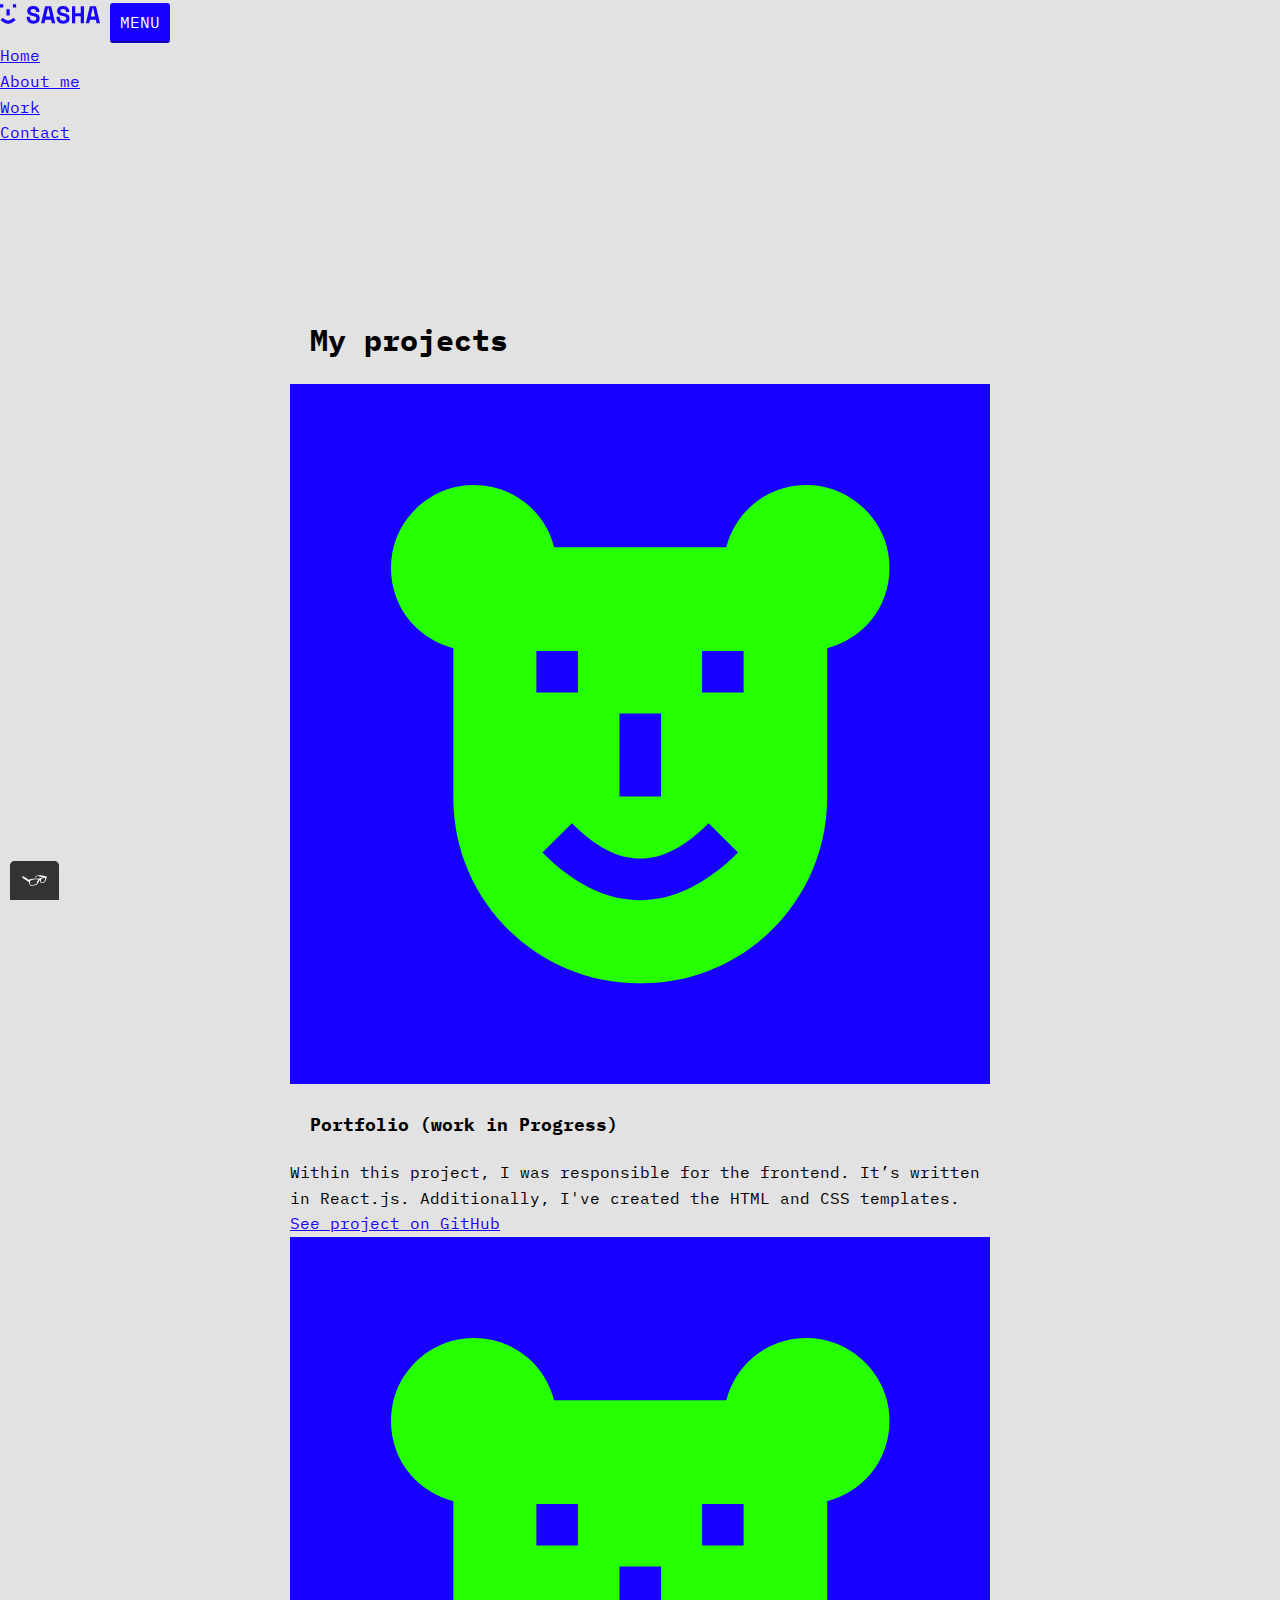
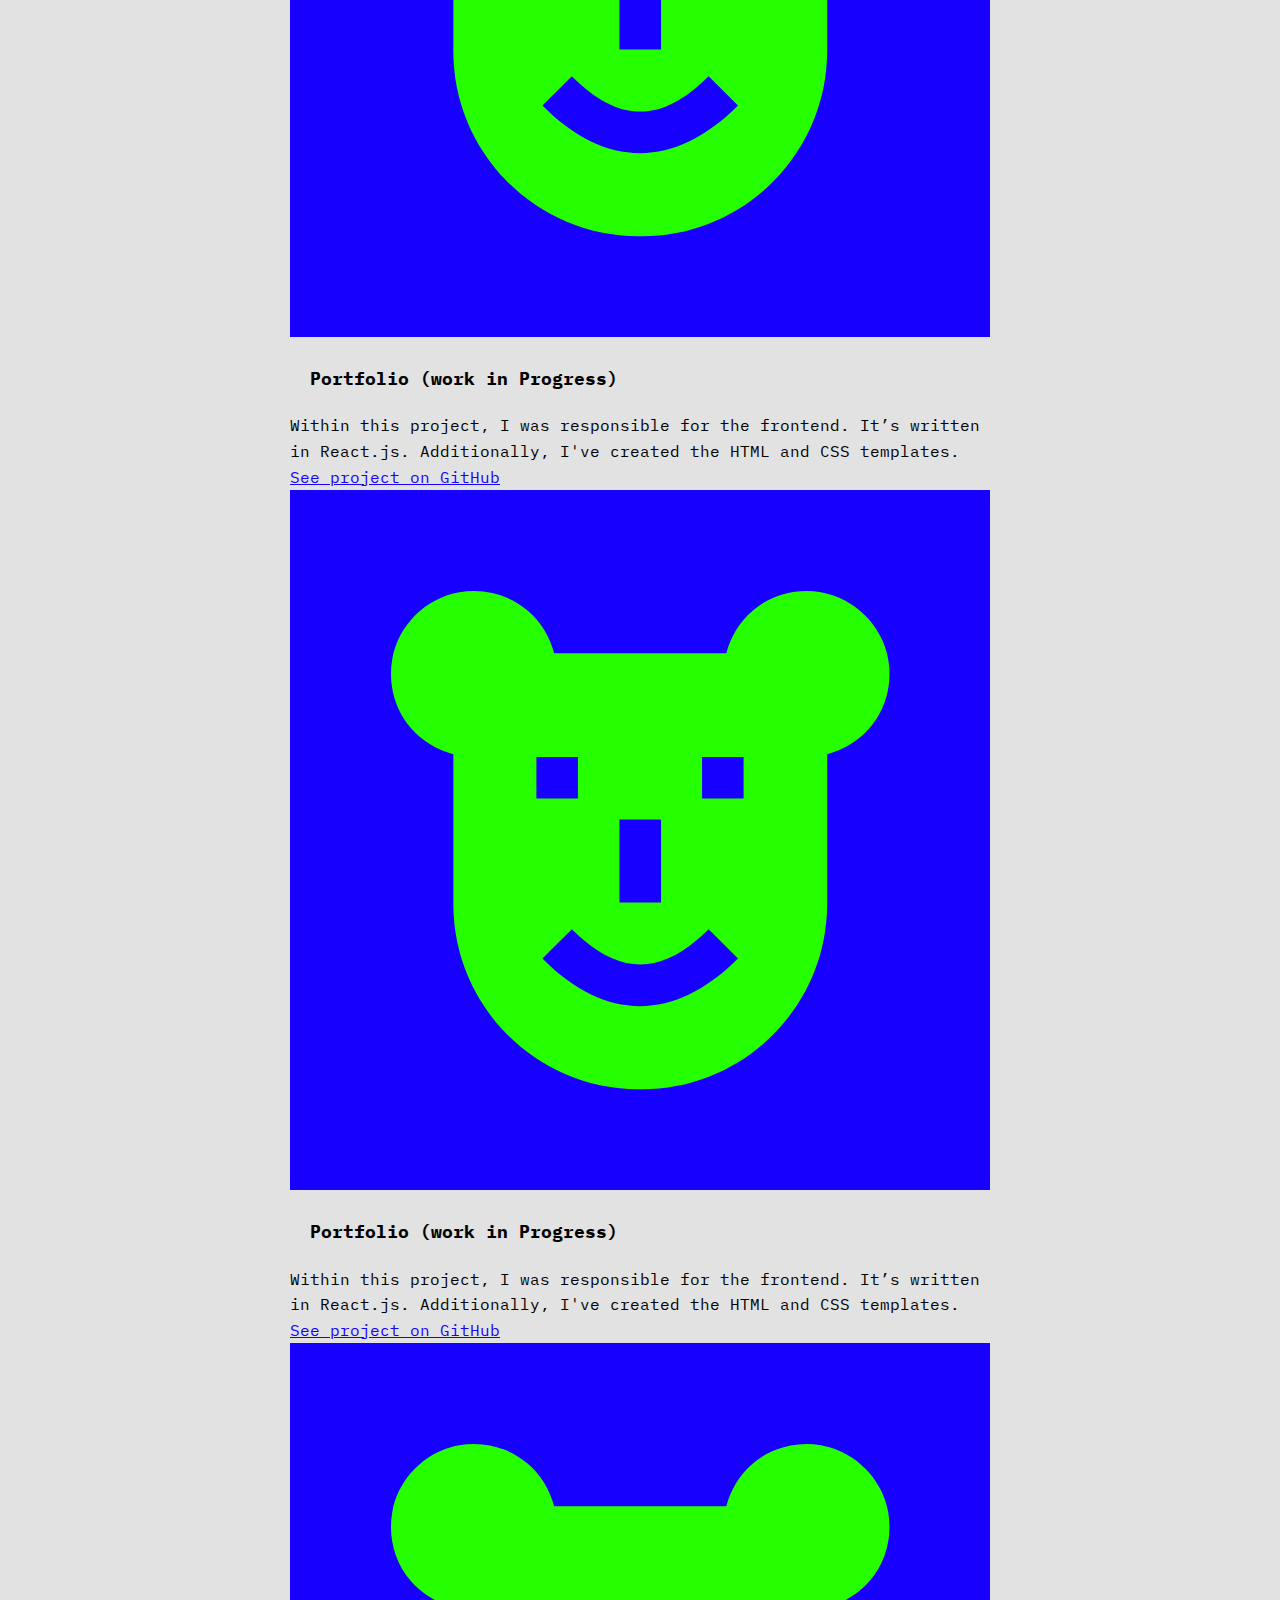
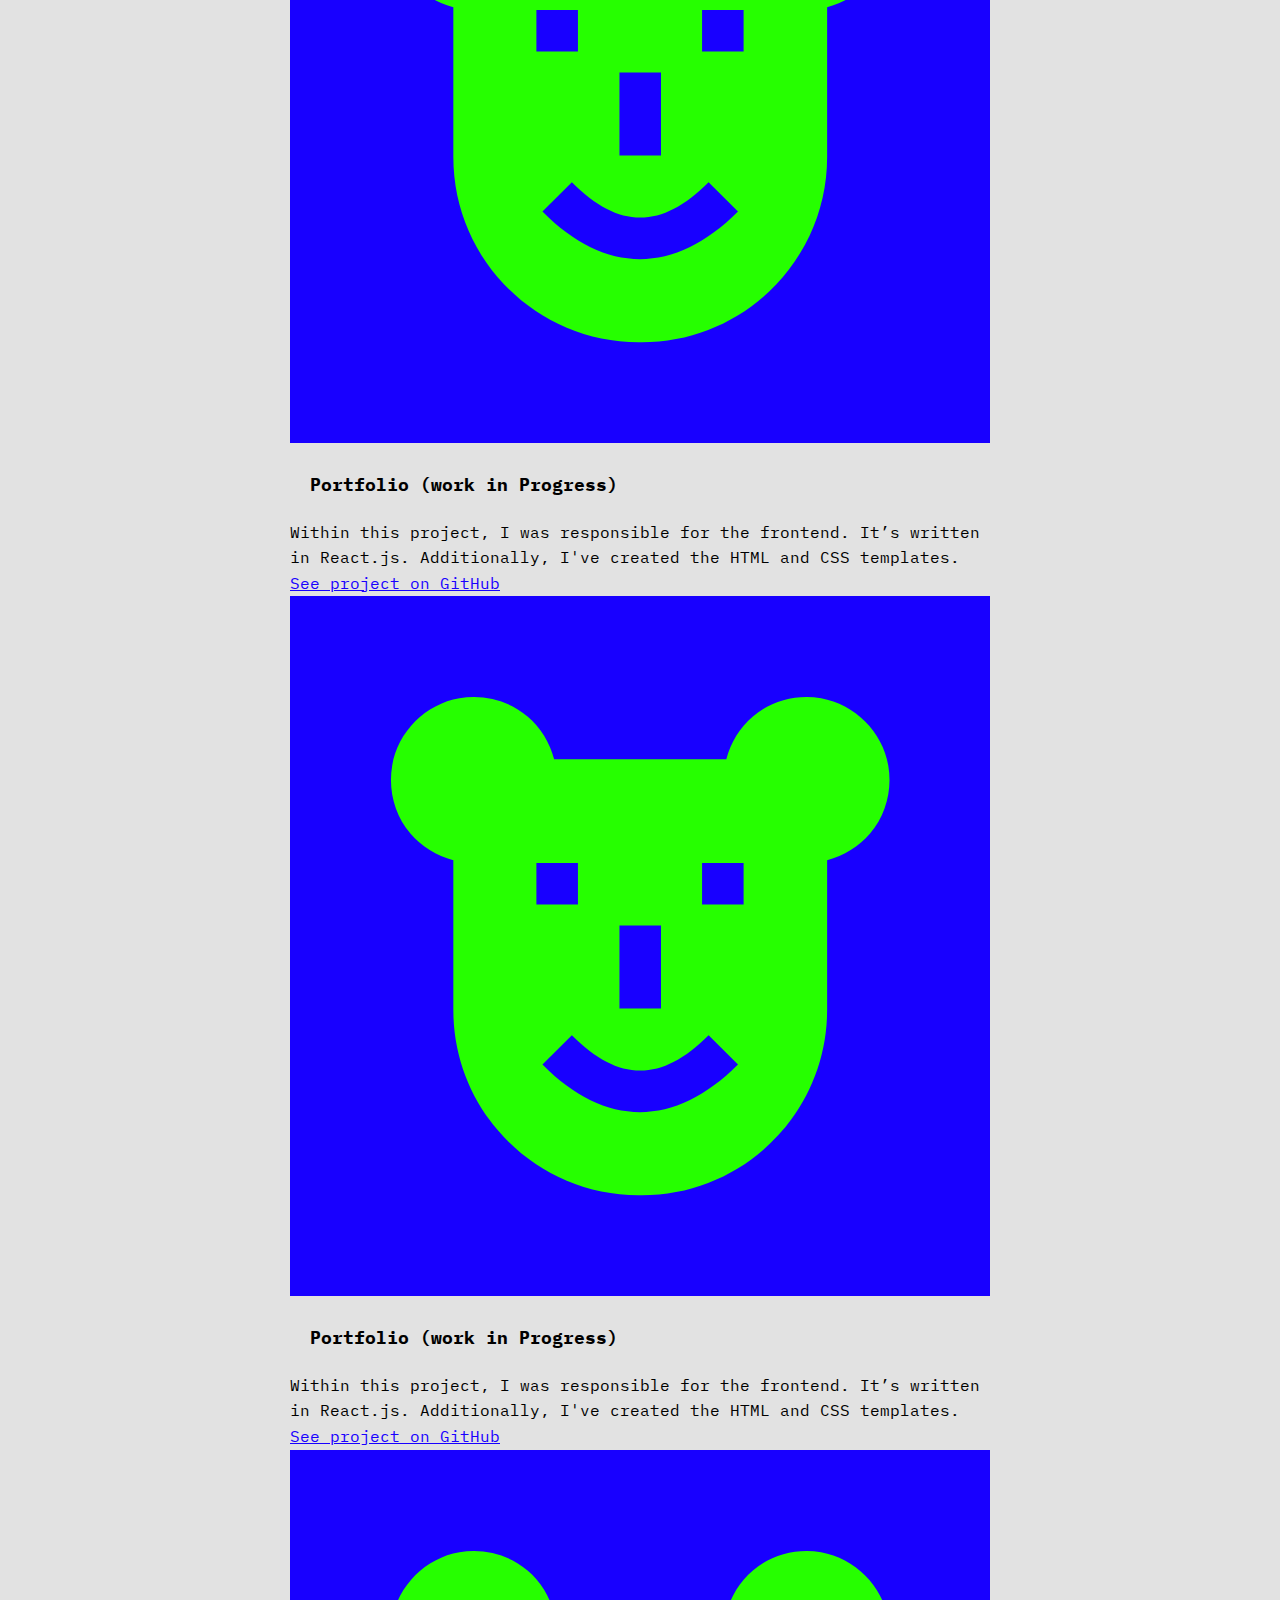
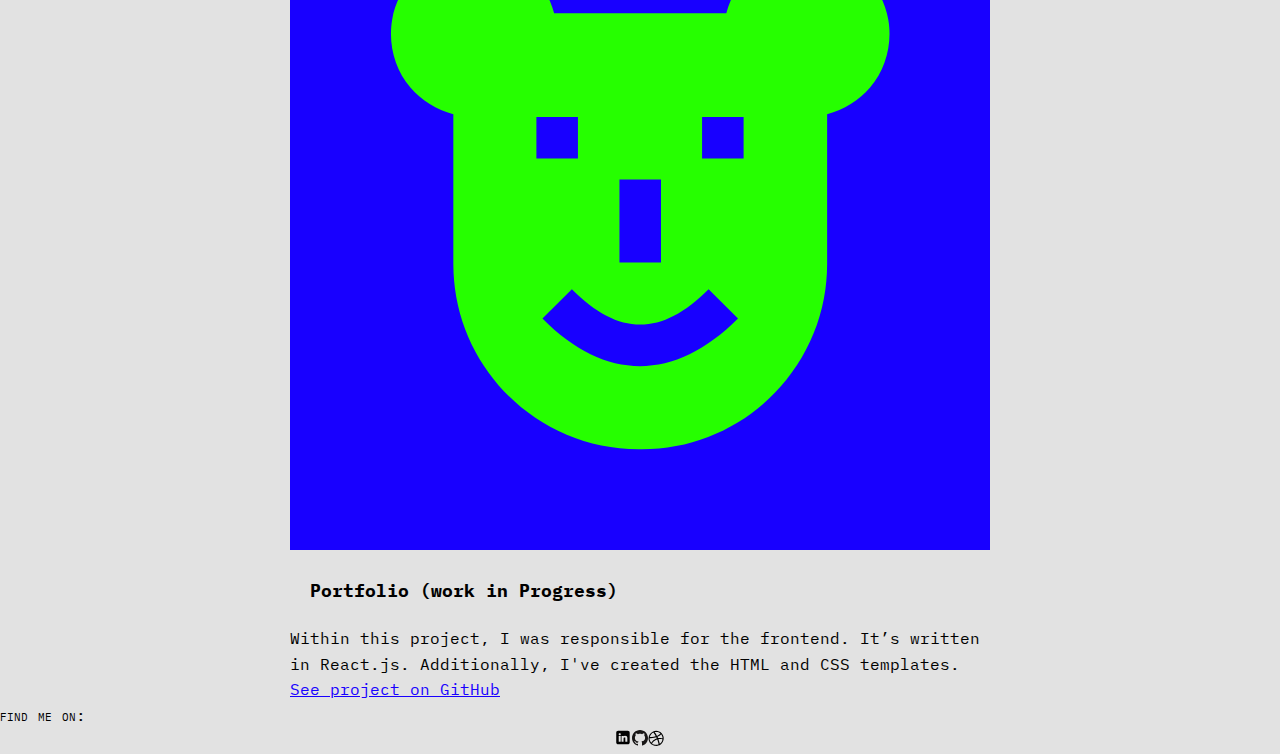
<file: work.html>
<!DOCTYPE html>
<html lang="en">
  <head>
    <meta name="viewport" content="width=device-width, initial-scale=1" />
    <meta charset="utf-8" />
    <title>Sasha Alexandra</title>
    <link rel="shortcut icon" href="img/fav-icon.svg" />
    <link rel="preconnect" href="https://fonts.googleapis.com" />
    <link rel="preconnect" href="https://fonts.gstatic.com" crossorigin />
    <link
      href="https://fonts.googleapis.com/css2?family=IBM+Plex+Mono&display=swap"
      rel="stylesheet"
    />
    <link rel="preconnect" href="https://fonts.googleapis.com" />
    <link rel="preconnect" href="https://fonts.gstatic.com" crossorigin />
    <link
      href="https://fonts.googleapis.com/css2?family=IBM+Plex+Mono:wght@400;700&display=swap"
      rel="stylesheet"
    />
    <link
      href="https://fonts.googleapis.com/css2?family=IBM+Plex+Mono:ital,wght@0,400;0,700;1,400&display=swap"
      rel="stylesheet"
    />
    <link
      href="https://cdn.jsdelivr.net/npm/bootstrap@5.0.2/dist/css/bootstrap.min.css"
      rel="stylesheet"
      integrity="sha384-EVSTQN3/azprG1Anm3QDgpJLIm9Nao0Yz1ztcQTwFspd3yD65VohhpuuCOmLASjC"
      crossorigin="anonymous"
    />

    <link rel="stylesheet" href="css/styles.css" />
  </head>

  <body class="d-flex flex-column h-100">
    <nav class="navbar navbar-expand-lg">
      <div class="container-fluid">
        <a class="navbar-brand" href="index.html">
          <img
            src="img/logo.svg"
            alt="Personal logo of Sasha Alexandra, consist of a text in uppercase and of an smile icon"
          />
        </a>
        <button
          class="navbar-toggler"
          type="button"
          data-bs-toggle="collapse"
          data-bs-target="#navbarSupportedContent"
          aria-controls="navbarSupportedContent"
          aria-expanded="false"
          aria-label="Toggle navigation"
        >
          MENU
        </button>
        <div class="collapse navbar-collapse" id="navbarSupportedContent">
          <ul class="navbar-nav flex-row flex-wrap ms-md-auto">
            <li role="presentation" class="nav-item">
              <a
                href="index.html"
                class="nav-link active"
                role="menuitem"
                aria-current="page"
                >Home</a
              >
            </li>
            <li role="presentation" class="nav-item">
              <a href="about.html" class="nav-link" role="menuitem">About me</a>
            </li>
            <li role="presentation" class="nav-item">
              <a href="work.html" class="nav-link" role="menuitem">Work</a>
            </li>
            <li role="presentation" class="nav-item">
              <a href="contact.html" class="nav-link" role="menuitem"
                >Contact</a
              >
            </li>
          </ul>
        </div>
      </div>
    </nav>
    <main class="flex-shrink-0" id="layout">
      <h1>My projects</h1>
      <div class="album py-5">
        <div class="container">
          <div class="row row-cols-1 row-cols-sm-2 row-cols-md-2 g-3">
            <div class="col">
              <div class="card">
                <img
                  src="img/Sasha-Alexandra-photo-01.svg"
                  alt="Sasha Alexandra Photo"
                />
                <div class="card-body">
                  <h3>Portfolio (work in Progress)</h3>
                  <p class="card-text">
                    Within this project, I was responsible for the frontend.
                    It’s written in React.js. Additionally, I've created the
                    HTML and CSS templates.
                  </p>
                  <p><a href="#">See project on GitHub</a></p>
                </div>
              </div>
            </div>
            <div class="col">
              <div class="card">
                <img
                  src="img/Sasha-Alexandra-photo-01.svg"
                  alt="Sasha Alexandra Photo"
                />
                <div class="card-body">
                  <h3>Portfolio (work in Progress)</h3>
                  <p class="card-text">
                    Within this project, I was responsible for the frontend.
                    It’s written in React.js. Additionally, I've created the
                    HTML and CSS templates.
                  </p>
                  <p><a href="#">See project on GitHub</a></p>
                </div>
              </div>
            </div>
            <div class="col">
              <div class="card">
                <img
                  src="img/Sasha-Alexandra-photo-01.svg"
                  alt="Sasha Alexandra Photo"
                />
                <div class="card-body">
                  <h3>Portfolio (work in Progress)</h3>
                  <p class="card-text">
                    Within this project, I was responsible for the frontend.
                    It’s written in React.js. Additionally, I've created the
                    HTML and CSS templates.
                  </p>
                  <p><a href="#">See project on GitHub</a></p>
                </div>
              </div>
            </div>
            <div class="col">
              <div class="card">
                <img
                  src="img/Sasha-Alexandra-photo-01.svg"
                  alt="Sasha Alexandra Photo"
                />
                <div class="card-body">
                  <h3>Portfolio (work in Progress)</h3>
                  <p class="card-text">
                    Within this project, I was responsible for the frontend.
                    It’s written in React.js. Additionally, I've created the
                    HTML and CSS templates.
                  </p>
                  <p><a href="#">See project on GitHub</a></p>
                </div>
              </div>
            </div>
            <div class="col">
              <div class="card">
                <img
                  src="img/Sasha-Alexandra-photo-01.svg"
                  alt="Sasha Alexandra Photo"
                />
                <div class="card-body">
                  <h3>Portfolio (work in Progress)</h3>
                  <p class="card-text">
                    Within this project, I was responsible for the frontend.
                    It’s written in React.js. Additionally, I've created the
                    HTML and CSS templates.
                  </p>
                  <p><a href="#">See project on GitHub</a></p>
                </div>
              </div>
            </div>
            <div class="col">
              <div class="card">
                <img
                  src="img/Sasha-Alexandra-photo-01.svg"
                  alt="Sasha Alexandra Photo"
                />
                <div class="card-body">
                  <h3>Portfolio (work in Progress)</h3>
                  <p class="card-text">
                    Within this project, I was responsible for the frontend.
                    It’s written in React.js. Additionally, I've created the
                    HTML and CSS templates.
                  </p>
                  <p><a href="#">See project on GitHub</a></p>
                </div>
              </div>
            </div>
          </div>
        </div>
      </div>
    </main>
    <!-- <section class="page-main">
      <h1>Projects</h1>
      <div class="grid">
        <div class="grid__item">
          <img
            src="img/Sasha-Alexandra-photo-01.svg"
            class="profile__portrait"
            alt="Sasha Alexandra Photo"
          />
          <h2>Work in Progress</h2>
          <p>
            Within this project, I was responsible for the frontend. It’s
            written in React.js. Additionally, I've created the HTML and CSS
            templates.
          </p>
          <a href="#">See project on GitHub</a>
        </div>
        <div class="grid__item">
          <img
            src="img/Sasha-Alexandra-photo-01.svg"
            class="profile__portrait"
            alt="Sasha Alexandra Photo"
          />
          <h2>Work in Progress</h2>
          <p>
            Within this project, I was responsible for the frontend. It’s
            written in React.js. Additionally, I've created the HTML and CSS
            templates.
          </p>
          <a href="#">See project on GitHub</a>
        </div>
        <div class="grid__item">
          <img
            src="img/Sasha-Alexandra-photo-01.svg"
            class="profile__portrait"
            alt="Sasha Alexandra Photo"
          />
          <h2>Work in Progress</h2>
          <p>
            Within this project, I was responsible for the frontend. It’s
            written in React.js. Additionally, I've created the HTML and CSS
            templates.
          </p>
          <a href="#">See project on GitHub</a>
        </div>
        <div class="grid__item">
          <img
            src="img/Sasha-Alexandra-photo-01.svg"
            class="profile__portrait"
            alt="Sasha Alexandra Photo"
          />
          <h2>Work in Progress</h2>
          <p>
            Within this project, I was responsible for the frontend. It’s
            written in React.js. Additionally, I've created the HTML and CSS
            templates.
          </p>
          <a href="#">See project on GitHub</a>
        </div>
        <div class="grid__item">
          <img
            src="img/Sasha-Alexandra-photo-01.svg"
            class="profile__portrait"
            alt="Sasha Alexandra Photo"
          />
          <h2>Work in Progress</h2>
          <p>
            Within this project, I was responsible for the frontend. It’s
            written in React.js. Additionally, I've created the HTML and CSS
            templates.
          </p>
          <a href="#">See project on GitHub</a>
        </div>
        <div class="grid__item">
          <img
            src="img/Pokedex-pica.png"
            class="profile__portrait"
            alt="Sasha Alexandra Photo"
          />
          <h2>Pokedex</h2>
          <p>
            The task was to build a small web application with HTML, CSS, and
            JavaScript that loads data from an external API and enables the
            viewing of data points in detail.
          </p>
          <a href="https://github.com/sashu-sashu/simple-js-app"
            >See project on GitHub</a
          >
        </div>
      </div>
    </section> -->

    <footer class="footer mt-auto py-3 text-center">
      <div class="container">
        <p class="small-caps">find me on:</p>
        <div class="social-media">
          <ul>
            <li>
              <a href="" target="_blank"
                ><img src="img/linkedin.svg" alt="linkedin-icon"
              /></a>
            </li>
            <li>
              <a href="" target="_blank"
                ><img src="img/github.svg" alt="github-icon"
              /></a>
            </li>
            <li>
              <a href="" target="_blank"
                ><img src="img/dribble.svg" alt="dribble-icon"
              /></a>
            </li>
          </ul>
        </div>
      </div>
    </footer>
    <script
      src="https://cdn.jsdelivr.net/npm/bootstrap@5.0.2/dist/js/bootstrap.bundle.min.js"
      integrity="sha384-MrcW6ZMFYlzcLA8Nl+NtUVF0sA7MsXsP1UyJoMp4YLEuNSfAP+JcXn/tWtIaxVXM"
      crossorigin="anonymous"
    ></script>
    <script src="js/tota11y.min.js"></script>
  </body>
</html>
</file>
<file: css/styles.css>
/*! normalize.css v8.0.1 | MIT License | github.com/necolas/normalize.css */
html {
  line-height: 1.15;
  -webkit-text-size-adjust: 100%;
}
body {
  margin: 0;
}
main {
  display: block;
}
h1 {
  font-size: 2em;
  margin: 0.67em 0;
}
hr {
  box-sizing: content-box;
  height: 0;
  overflow: visible;
}
pre {
  font-family: monospace, monospace;
  font-size: 1em;
}
a {
  background-color: transparent;
}
abbr[title] {
  border-bottom: none;
  text-decoration: underline;
  text-decoration: underline dotted;
}
b,
strong {
  font-weight: bolder;
}
code,
kbd,
samp {
  font-family: monospace, monospace;
  font-size: 1em;
}
small {
  font-size: 80%;
}
sub,
sup {
  font-size: 75%;
  line-height: 0;
  position: relative;
  vertical-align: baseline;
}
sub {
  bottom: -0.25em;
}
sup {
  top: -0.5em;
}
img {
  border-style: none;
}
button,
input,
optgroup,
select,
textarea {
  font-family: inherit;
  font-size: 100%;
  line-height: 1.15;
  margin: 0;
}
button,
input {
  overflow: visible;
}
button,
select {
  text-transform: none;
}
[type='button'],
[type='reset'],
[type='submit'],
button {
  -webkit-appearance: button;
}
[type='button']::-moz-focus-inner,
[type='reset']::-moz-focus-inner,
[type='submit']::-moz-focus-inner,
button::-moz-focus-inner {
  border-style: none;
  padding: 0;
}
[type='button']:-moz-focusring,
[type='reset']:-moz-focusring,
[type='submit']:-moz-focusring,
button:-moz-focusring {
  outline: 1px dotted ButtonText;
}
fieldset {
  padding: 0.35em 0.75em 0.625em;
}
legend {
  box-sizing: border-box;
  color: inherit;
  display: table;
  max-width: 100%;
  padding: 0;
  white-space: normal;
}
progress {
  vertical-align: baseline;
}
textarea {
  overflow: auto;
}
[type='checkbox'],
[type='radio'] {
  box-sizing: border-box;
  padding: 0;
}
[type='number']::-webkit-inner-spin-button,
[type='number']::-webkit-outer-spin-button {
  height: auto;
}
[type='search'] {
  -webkit-appearance: textfield;
  outline-offset: -2px;
}
[type='search']::-webkit-search-decoration {
  -webkit-appearance: none;
}
::-webkit-file-upload-button {
  -webkit-appearance: button;
  font: inherit;
}
details {
  display: block;
}
summary {
  display: list-item;
}
template {
  display: none;
}
[hidden] {
  display: none;
}
/*# sourceMappingURL=normalize.min.css.map */

:root {
  --primary-color: #1800ff;
  --primary-color-lighter: #004cff;
  --secondary-color: #26ff00;
  --secondary-color-lighter: #95ff82;
  --visited-link-color: #e44aff;
  --dark-grey: #2b2b2b;
  --light-grey: #d3d3d3;
  --body-color: #e2e2e2;
  --border-bottom-color: #0000004d;
  --white: white;
  --paragraph: 16px;
}

body * {
  box-sizing: border-box;
}

body,
body * {
  margin: 0;
  padding: 0;
}

body {
  font-family: 'IBM Plex Mono', monospace;
  font-weight: 400;
  font-size: var(--paragraph);
  line-height: 1.6;

  background-color: var(--body-color);
}

h1,
h3 {
  font-weight: 700;
  padding: 20px 20px;
}

h1 {
  font-size: 30px;
}

h2 {
  font-size: 24px;
  padding: 20px 0px;
}

h3 {
  font-size: 18px;
}

.small-caps {
  font-variant: small-caps;
}
.font-style {
  font-style: italic;
  font-size: 20px;
  padding: 20px 20px;
}

.social-media ul {
  list-style: none;
  padding: 0px;
  display: flex;
  justify-content: center;
}

/*
Button styling
 */
.button,
button {
  /* overwrites browser defaults and resets the border */
  border: none;
  display: inline-block;
  /* takes the font from the outer container */
  font-family: inherit;
  /* styles the button */
  background-color: var(--primary-color);
  color: var(--white);
  text-decoration: none;
  padding: 10px;
  border-radius: 3px;
  /* width of the border, type, color */
  border-bottom: 2px solid var(--border-bottom-color);
  transition: 0.4s all ease-in-out;
}

button:hover,
button:focus,
.button:hover,
.button:focus {
  /* lets the mouse appear as a hand when hovering over the button */
  cursor: pointer;
  /* reduces the opacity of the button to 80% */
  background-color: var(--secondary-color);
}

.button:visited {
  /* visited link */
  color: var(--white);
}

a {
  color: var(--primary-color);
}

a:visited {
  /* visited link */
  color: var(--visited-link-color);
}

a:hover,
a:focus {
  /* No underlining when hovering over a link */
  text-decoration: none;
}

a:active {
  /* selected link */
  color: #6966ff;
}

button {
  /* overwrites browser defaults and resets the border */
  border: none;
  /* takes the font from the outer container */
  font-family: inherit;
  /* styles the background color, font color, and text decoration (underline, etc.) of the button */
  background-color: var(--primary-color);
  color: var(--white);
  text-decoration: none;
  /*adds spacing to the button (this will be discussed more in-depth later) */
  padding: 10px;
  border-radius: 3px;
  /* gives the button a bottom border with a width of 2px, a type of solid, and a color in RGBA format */
  border-bottom: 2px solid var(--border-bottom-color);
}

button:hover,
button:focus {
  /* lets the mouse appear as a hand when hovering over the button */
  cursor: pointer;
  /* reduces the opacity of the button to 80% */
  opacity: 0.7;
}

.button__secondary {
  background-color: var(--secondary-color);
}

.page-main {
  max-width: 700px;
  margin: 150px auto 50px auto;
}

.page-header {
  position: fixed;
  top: 0;
  display: flex;
  justify-content: space-between;
  width: 100%;
  padding: 20px;
  background-color: var(--body-color);
}

.profile__portrait {
  float: left;
}

/* overwritten value bg-color*/

main.profile {
  max-width: 700px;
  margin: 0 auto;
  background-color: transparent;
}

#layout {
  max-width: 700px;
  margin: 150px auto 0 auto;
}

#footer {
  width: 100%;
  margin: auto;
}

.grid {
  display: grid;
  grid-template-columns: 1fr 1fr;
  grid-gap: 20px;
  padding: 20px 20px;
}

@media all and (max-width: 500px) {
  .grid {
    grid-template-columns: 1fr;
  }
}
@media all and (min-width: 500px) and (max-width: 750px) {
  .grid {
    grid-template-columns: 1fr 1fr;
  }
}
@media all and (max-width: 750px) {
  .grid {
    grid-gap: 10px;
  }
  .grid__item:last-child {
    grid-column: auto / auto;
    grid-row: auto / auto;
  }
  h1 {
    font-size: 22px;
  }
}

/*
Animation on the About Page
 */
.illustration {
  display: flex;
  clear: both;
  max-width: 100%;
  height: auto;
  padding: 50px 0;
}

@keyframes color-change {
  0% {
    fill: #7d74ff;
  }
  50% {
    fill: #1800ff;
  }
  100% {
    fill: #e44aff;
  }
}

.smile {
  animation: 4s color-change infinite alternate linear;
}

@keyframes skateboard-move {
  from {
    transform: translate(0, 0px);
    fill: #1800ff;
  }
  to {
    transform: translate(100px, 0px);
    fill: #1800ff;
  }
}

.skateboard {
  animation-duration: 5s;
  animation-name: skateboard-move;
  animation-iteration-count: infinite;
  animation-direction: alternate;
  animation-timing-function: linear;
}

@keyframes heart-g-move-reverse {
  from {
    transform: translate(0px, 0px);
    fill: #1800ff;
  }
  to {
    transform: translate(0px, 20px);
    fill: #1800ff;
  }
}

.heart-g {
  animation: 3s heart-g-move-reverse infinite alternate linear;
}

@keyframes heart-p-scale {
  0% {
    transform: scale(0, 0);
    fill: #7d74ff;
  }
  50% {
    fill: #1800ff;
  }
  100% {
    transform: scale(0.05, 0.05);
    fill: #e44aff;
  }
}

.heart-p {
  animation: 3s heart-p-scale infinite alternate;
}

@keyframes pizza-rotation {
  from {
    transform: rotate(0deg);
  }
  to {
    transform: rotate(35deg);
  }
}

.pizza {
  fill: #1800ff;
  animation: 3s pizza-rotation infinite alternate ease-in-out;
}

.navbar-collapse.collapse.show ul {
  flex-direction: column !important;
}
.navbar-collapse.collapse.show li {
  padding-right: 1rem;
  text-align: right;
}
</file>
